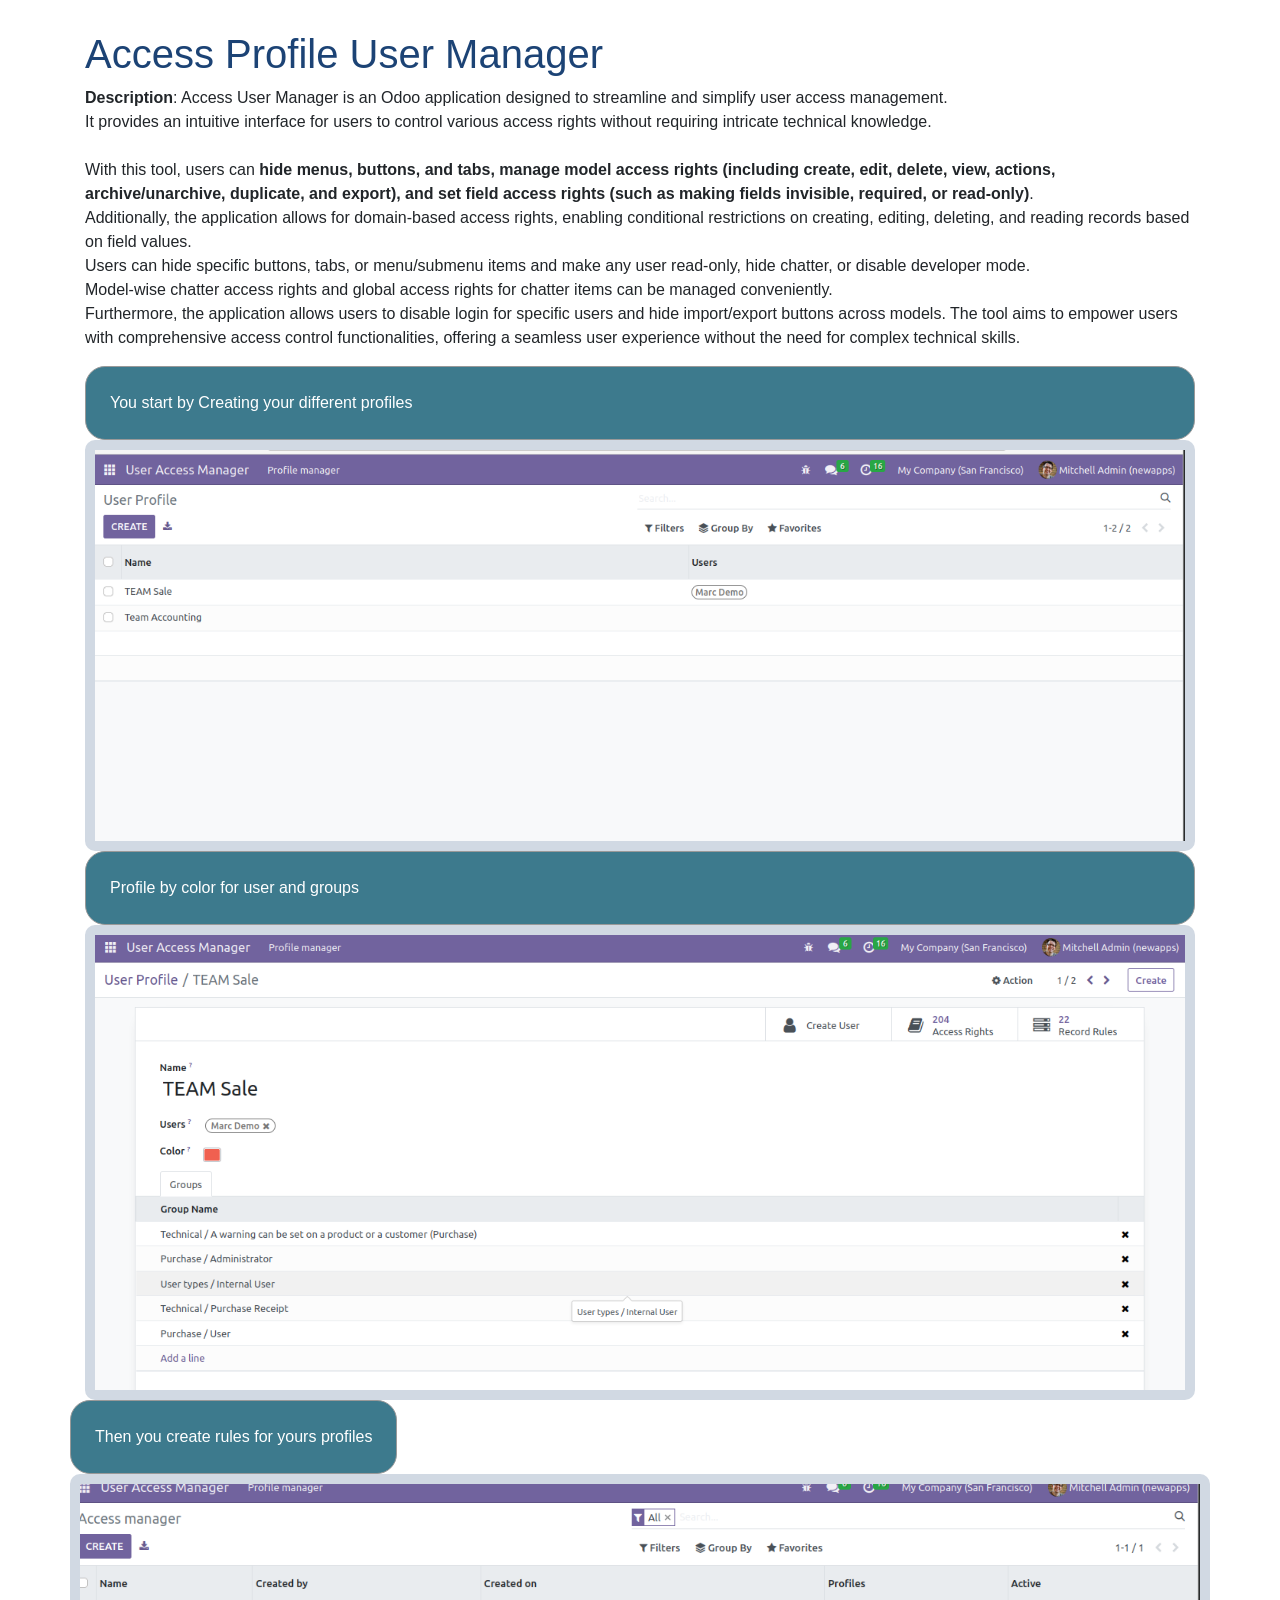
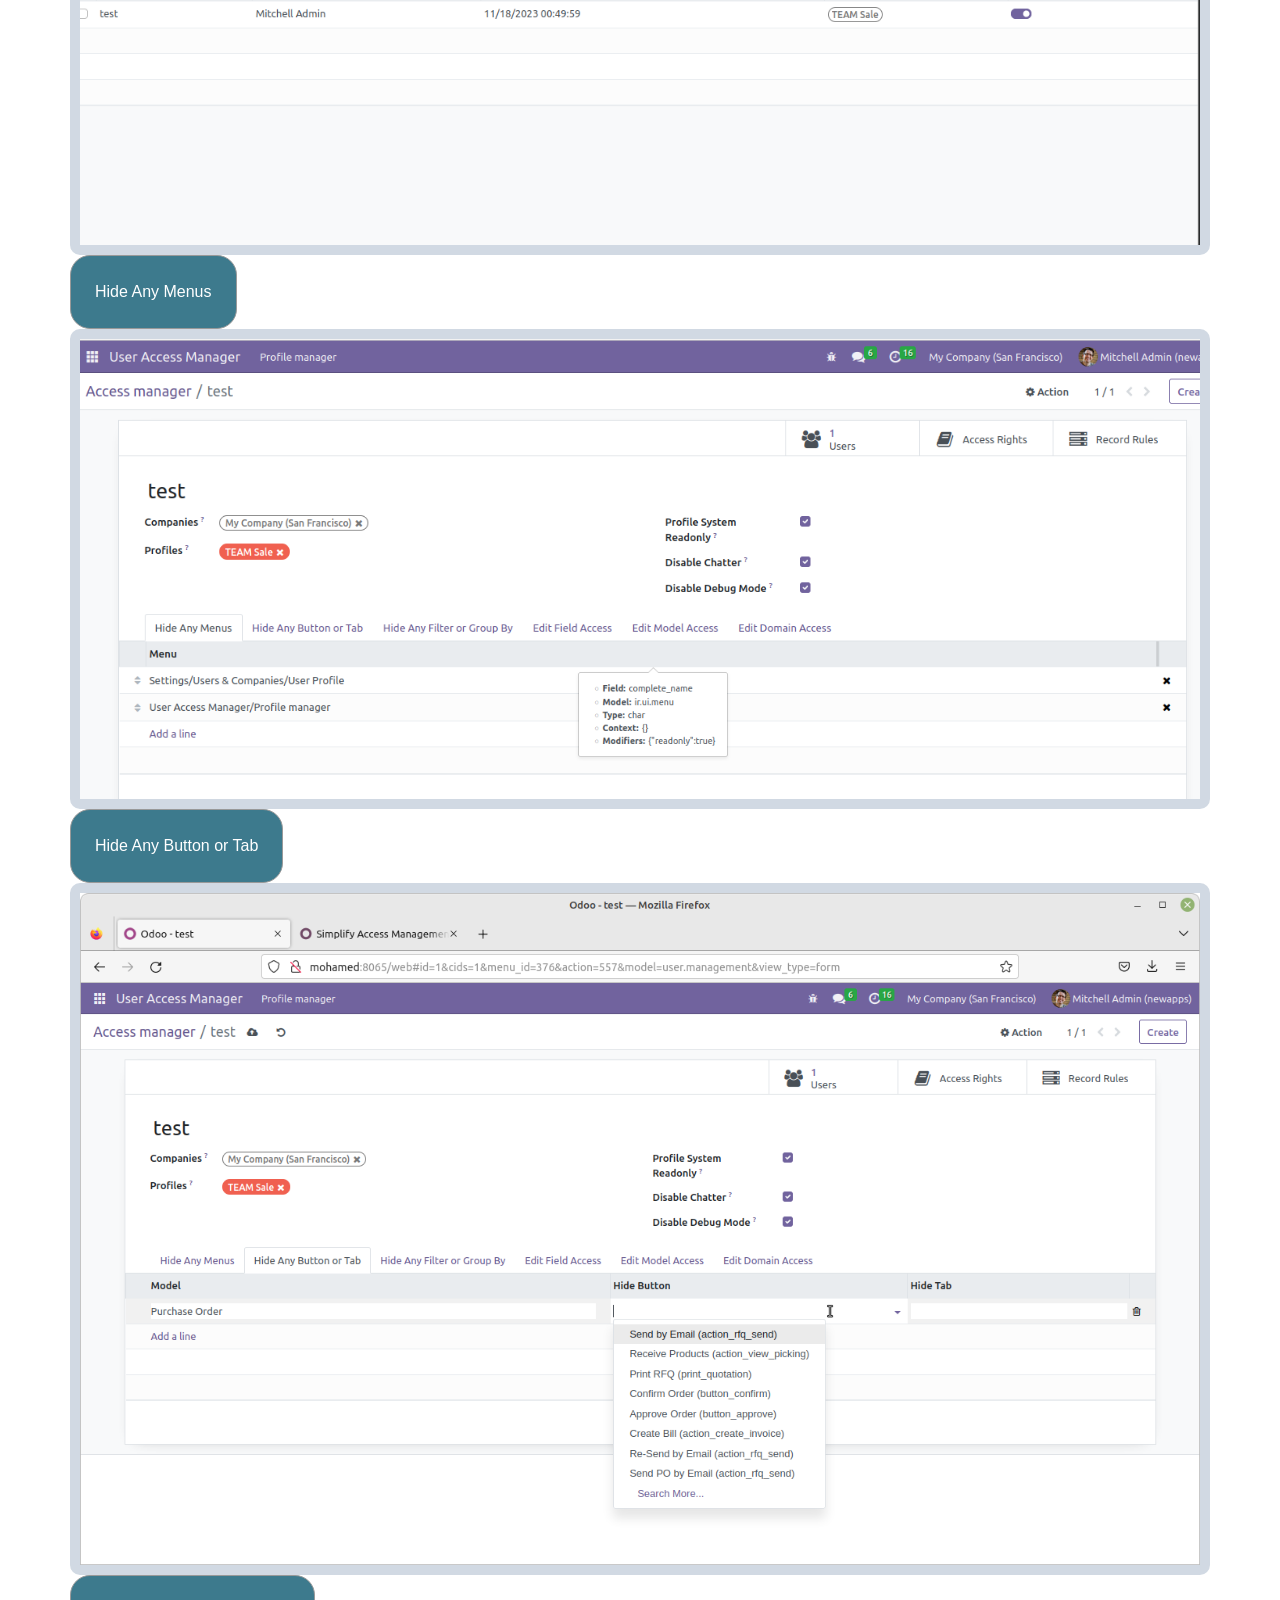
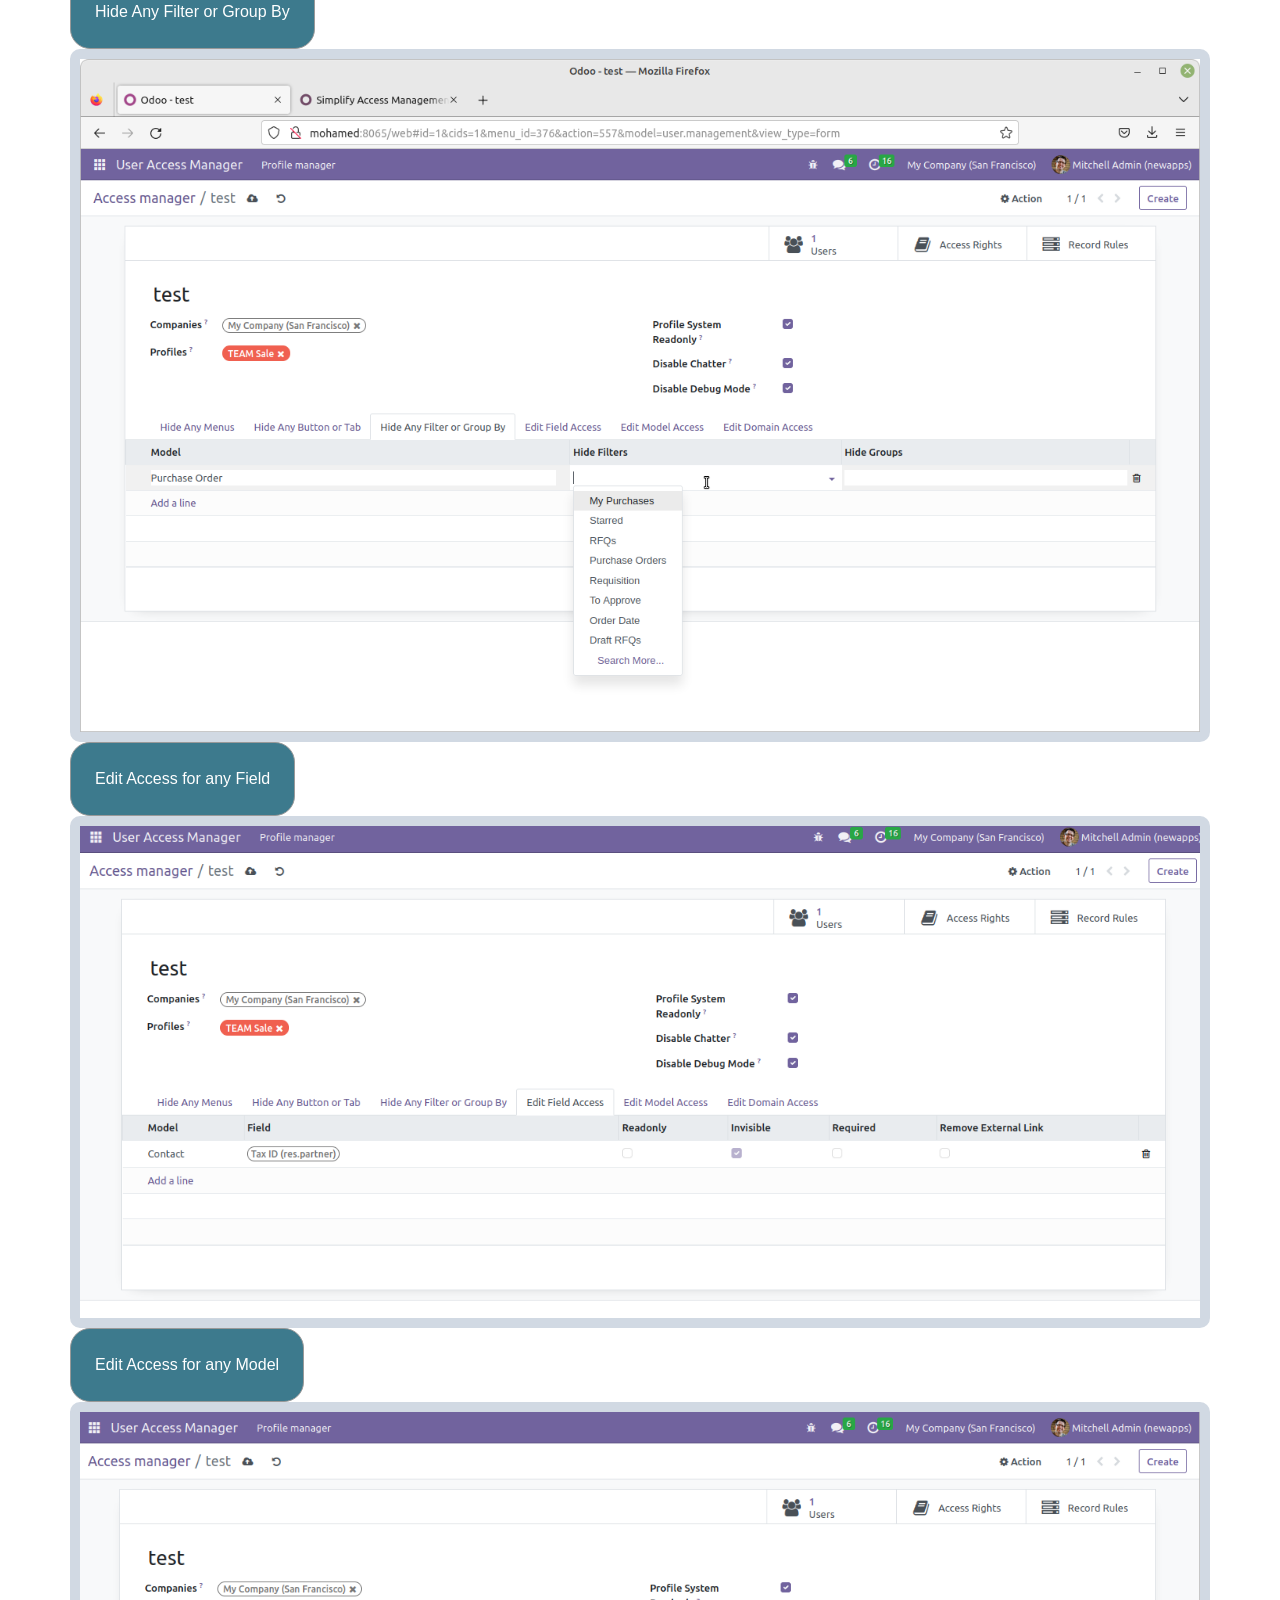
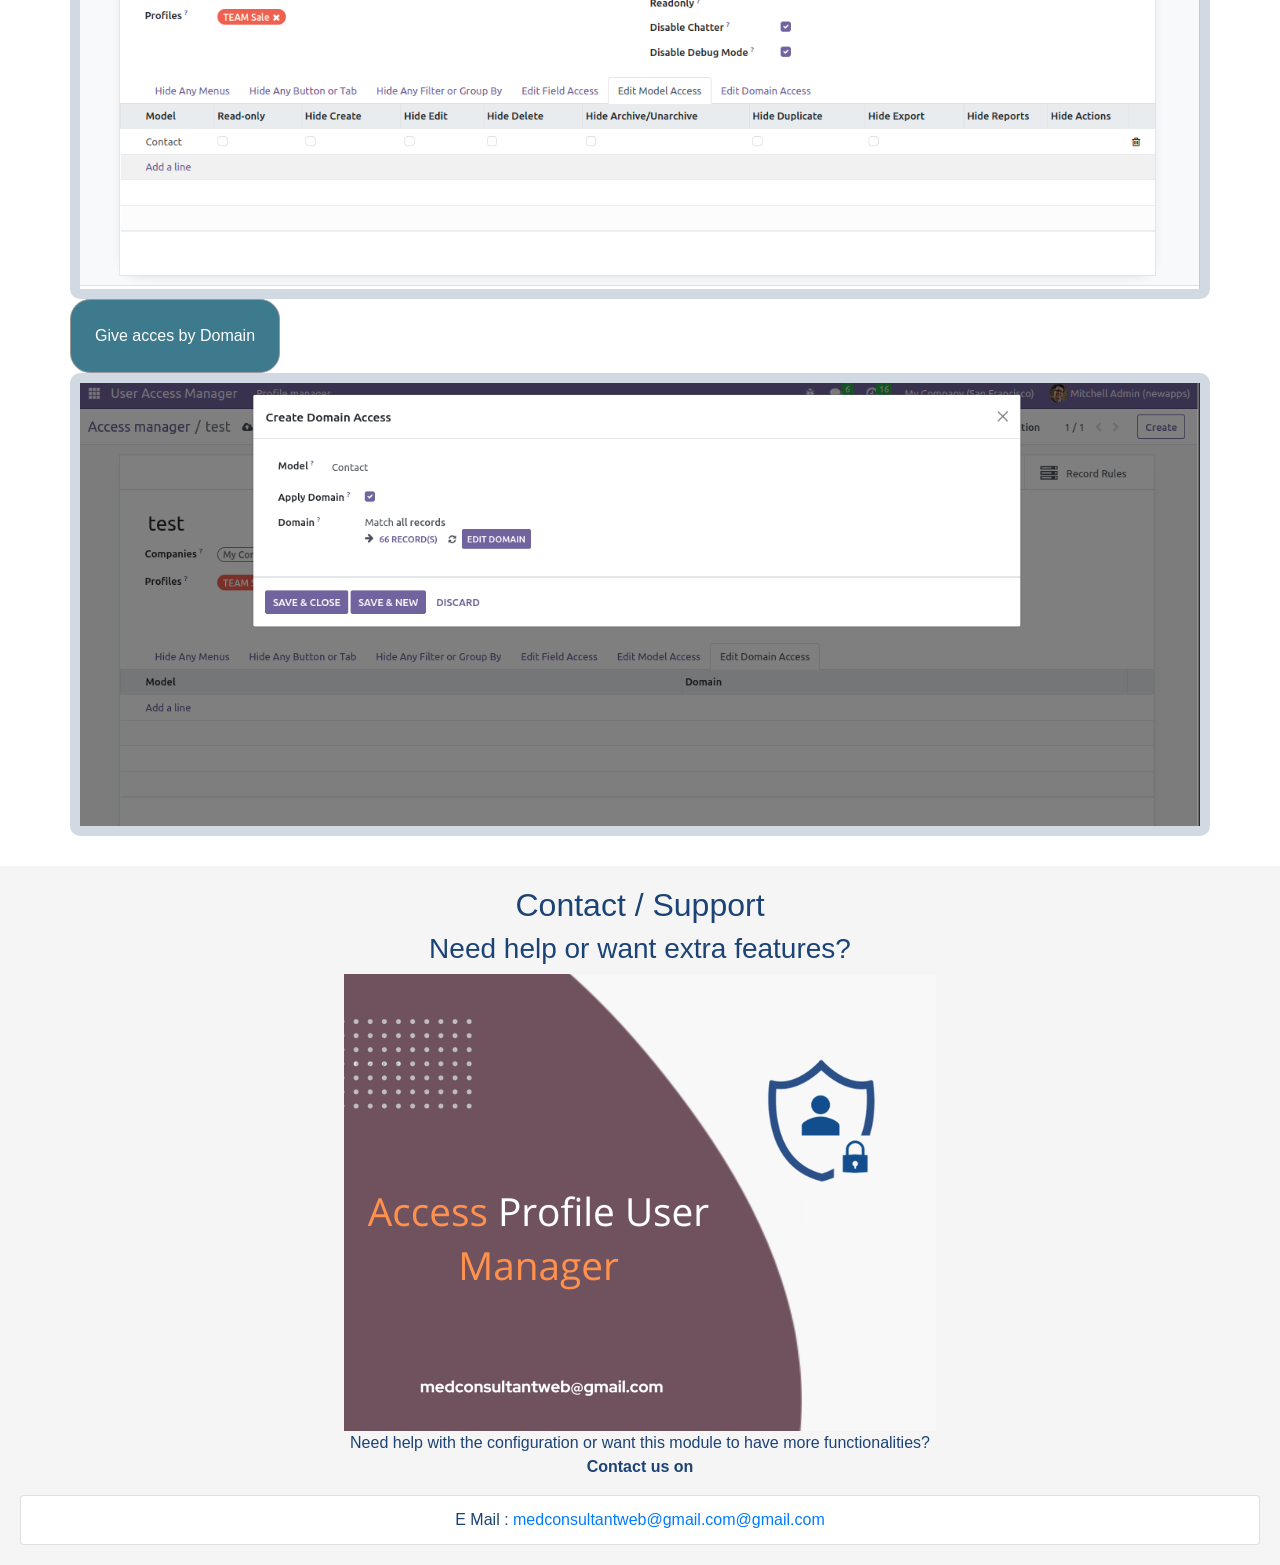
<file: access_users_manager/static/description/index.html>
<!DOCTYPE html>
<html lang="en">
<head>
    <meta charset="UTF-8">
    <meta name="viewport" content="width=device-width, initial-scale=1.0">
    <title>Access Profile User Manager</title>
    <link rel="stylesheet" href="https://stackpath.bootstrapcdn.com/bootstrap/4.5.2/css/bootstrap.min.css"
          integrity="sha384-JcKb8q3iqJ61gNV9KGb8thSsNjpSL0n8PARn9HuZOnIxN0hoP+VmmDGMN5t9UJ0Z" crossorigin="anonymous">
    <script src="https://code.jquery.com/jquery-3.6.0.min.js"></script>
    <script>
    $(document).ready(function(){
      $('.prev-btn').on('click', function() {
        $('.active').prev().addClass('active').siblings().removeClass('active');
      });

      $('.next-btn').on('click', function() {
        $('.active').next().addClass('active').siblings().removeClass('active');
      });
    });


    </script>
    <style>
      /* Custom styles */
      .oe_slogan {
        color: #1c4375;
      }

      /* Add custom class to sections */
      section.oe_section {
        margin-top: 10px;
        padding: 20px;
      }

      /* Add custom class to sections */
      section.oe_dark {
        background-color: #f5f5f5;
        color: #1c4375;
      }


    </style>
</head>
<body>

<section class="oe_section">
    <div class="container">
        <div class="row">
            <div class="col-12">
                <h1 class="oe_slogan text-left">Access Profile User Manager</h1>
            </div>
            <div class="col-12">
                <p><strong>Description</strong>:
      Access User Manager is an Odoo application designed to streamline and simplify user access management.

                    <br/>It provides an intuitive interface for users to control various access rights without requiring intricate technical knowledge. <br/><br/>With this tool, users can <b>hide menus, buttons, and tabs, manage model access rights (including create, edit, delete, view, actions, archive/unarchive, duplicate, and export), and set field access rights (such as making fields invisible, required, or read-only)</b>.
                    <br/>Additionally, the application allows for domain-based access rights, enabling conditional restrictions on creating, editing, deleting, and reading records based on field values.

                    <br/>Users can hide specific buttons, tabs, or menu/submenu items and make any user read-only, hide chatter, or disable developer mode.
                    <br/>Model-wise chatter access rights and global access rights for chatter items can be managed conveniently.

                    <br/>Furthermore, the application allows users to disable login for specific users and hide import/export buttons across models. The tool aims to empower users with comprehensive access control functionalities, offering a seamless user experience without the need for complex technical skills.

            </div>
            <div class="col-12">
                <div class="text-left mt16 mb16"
                     style="display:block; border-radius:20px; border:solid 1px #999; background-color:#3d7a8d; padding:24px; color:#fff">
                    You start by Creating your different profiles
                </div>

                <img src="ima_profile_tree.png" alt="0"
                     style="border:10px solid rgba(28,67,117, 0.2); border-radius:10px;width: 100%;">

                <div class="text-left mt16 mb16"
                     style="display:block; border-radius:20px; border:solid 1px #999; background-color:#3d7a8d; padding:24px; color:#fff">
                    Profile by color for user and groups
                </div>
                <img src="image_profile_form.png" alt="1"
                     style="border:10px solid rgba(28,67,117, 0.2); border-radius:10px;width: 100%;">
                <br/>
                    </div>

            <div class="text-left mt16 mb16"
                     style="display:block; border-radius:20px; border:solid 1px #999; background-color:#3d7a8d; padding:24px; color:#fff">
                    Then you create rules for yours profiles
                </div>

                <img src="acces_manager.png" alt="0"
                     style="border:10px solid rgba(28,67,117, 0.2); border-radius:10px;width: 100%;">

                        <div class="text-left mt16 mb16"
                     style="display:block; border-radius:20px; border:solid 1px #999; background-color:#3d7a8d; padding:24px; color:#fff">
                    Hide Any Menus
                </div>

                <img src="any_menu.png" alt="0"
                     style="border:10px solid rgba(28,67,117, 0.2); border-radius:10px;width: 100%;">
                                    <div class="text-left mt16 mb16"
                     style="display:block; border-radius:20px; border:solid 1px #999; background-color:#3d7a8d; padding:24px; color:#fff">
                    Hide Any Button or Tab
                </div>

                <img src="any_buton_tab.png" alt="0"
                     style="border:10px solid rgba(28,67,117, 0.2); border-radius:10px;width: 100%;">
                                    <div class="text-left mt16 mb16"
                     style="display:block; border-radius:20px; border:solid 1px #999; background-color:#3d7a8d; padding:24px; color:#fff">
                    Hide Any Filter or Group By
                </div>

                <img src="any_filter_group.png" alt="0"
                     style="border:10px solid rgba(28,67,117, 0.2); border-radius:10px;width: 100%;">
                                    <div class="text-left mt16 mb16"
                     style="display:block; border-radius:20px; border:solid 1px #999; background-color:#3d7a8d; padding:24px; color:#fff">
                    Edit Access for any Field
                </div>

                <img src="any_fields.png" alt="0"
                     style="border:10px solid rgba(28,67,117, 0.2); border-radius:10px;width: 100%;">
                                    <div class="text-left mt16 mb16"
                     style="display:block; border-radius:20px; border:solid 1px #999; background-color:#3d7a8d; padding:24px; color:#fff">
                    Edit Access for any Model
                </div>

                <img src="action_buton.png" alt="0"
                     style="border:10px solid rgba(28,67,117, 0.2); border-radius:10px;width: 100%;">


                                                <div class="text-left mt16 mb16"
                     style="display:block; border-radius:20px; border:solid 1px #999; background-color:#3d7a8d; padding:24px; color:#fff">
                    Give acces by Domain
                </div>

                <img src="not_allrecord.png" alt="0"
                     style="border:10px solid rgba(28,67,117, 0.2); border-radius:10px;width: 100%;">

    </div>
    </div>
    </div>
</section>

</section>

<section class="oe_section oe_dark text-center">
    <div class="oe_row oe_spaced">
        <div class="oe_span12">
            <h2 class="oe_slogan">Contact / Support</h2>
            <h3 class="oe_slogan">Need help or want extra features?</h3>
        </div>
        <div class="oe_span6">
            <div class="oe_demo oe_picture oe_screenshot">
                <a><img src="module_image.png"></a>
            </div>
        </div>
        <div class="oe_span6">
            <p class="oe_mt32">
                Need help with the configuration or want this module to have more
                functionalities? <br> <b>Contact us on</b>
            </p>
            <ul class="list-group">
                <li class="list-group-item ">E Mail : <a href="mailto:"
                                                         contact="">medconsultantweb@gmail.com@gmail.com</a></li>
            </ul>
        </div>
    </div>
</section>


<script src="https://code.jquery.com/jquery-3.5.1.slim.min.js"
        integrity="sha384-DfXdz2htPH0lsSSs5nCTpuj/zy4C+OGpamoFVy38MVBnE+IbbVYUew+OrCXaRkfj"
        crossorigin="anonymous"></script>
<script src="https://cdn.jsdelivr.net/npm/popper.js@1.16.1/dist/umd/popper.min.js"
        integrity="sha384-9/reFTGAW83EW2RDu2S0VKaIzap3H66lZH81PoYlFhbGU+6BZp6G7niu735Sk7lN"
        crossorigin="anonymous"></script>
<script src="https://stackpath.bootstrapcdn.com/bootstrap/4.5.2/js/bootstrap.min.js"
        integrity="sha384-B4gt1jrGC7Jh4AgTPSdUtOBvfO8shuf57BaghqFfPlYxofvL8/KUEfYiJOMMV+rV"
        Crossorigin="anonymous"></script>
</body>
</html>
</file>
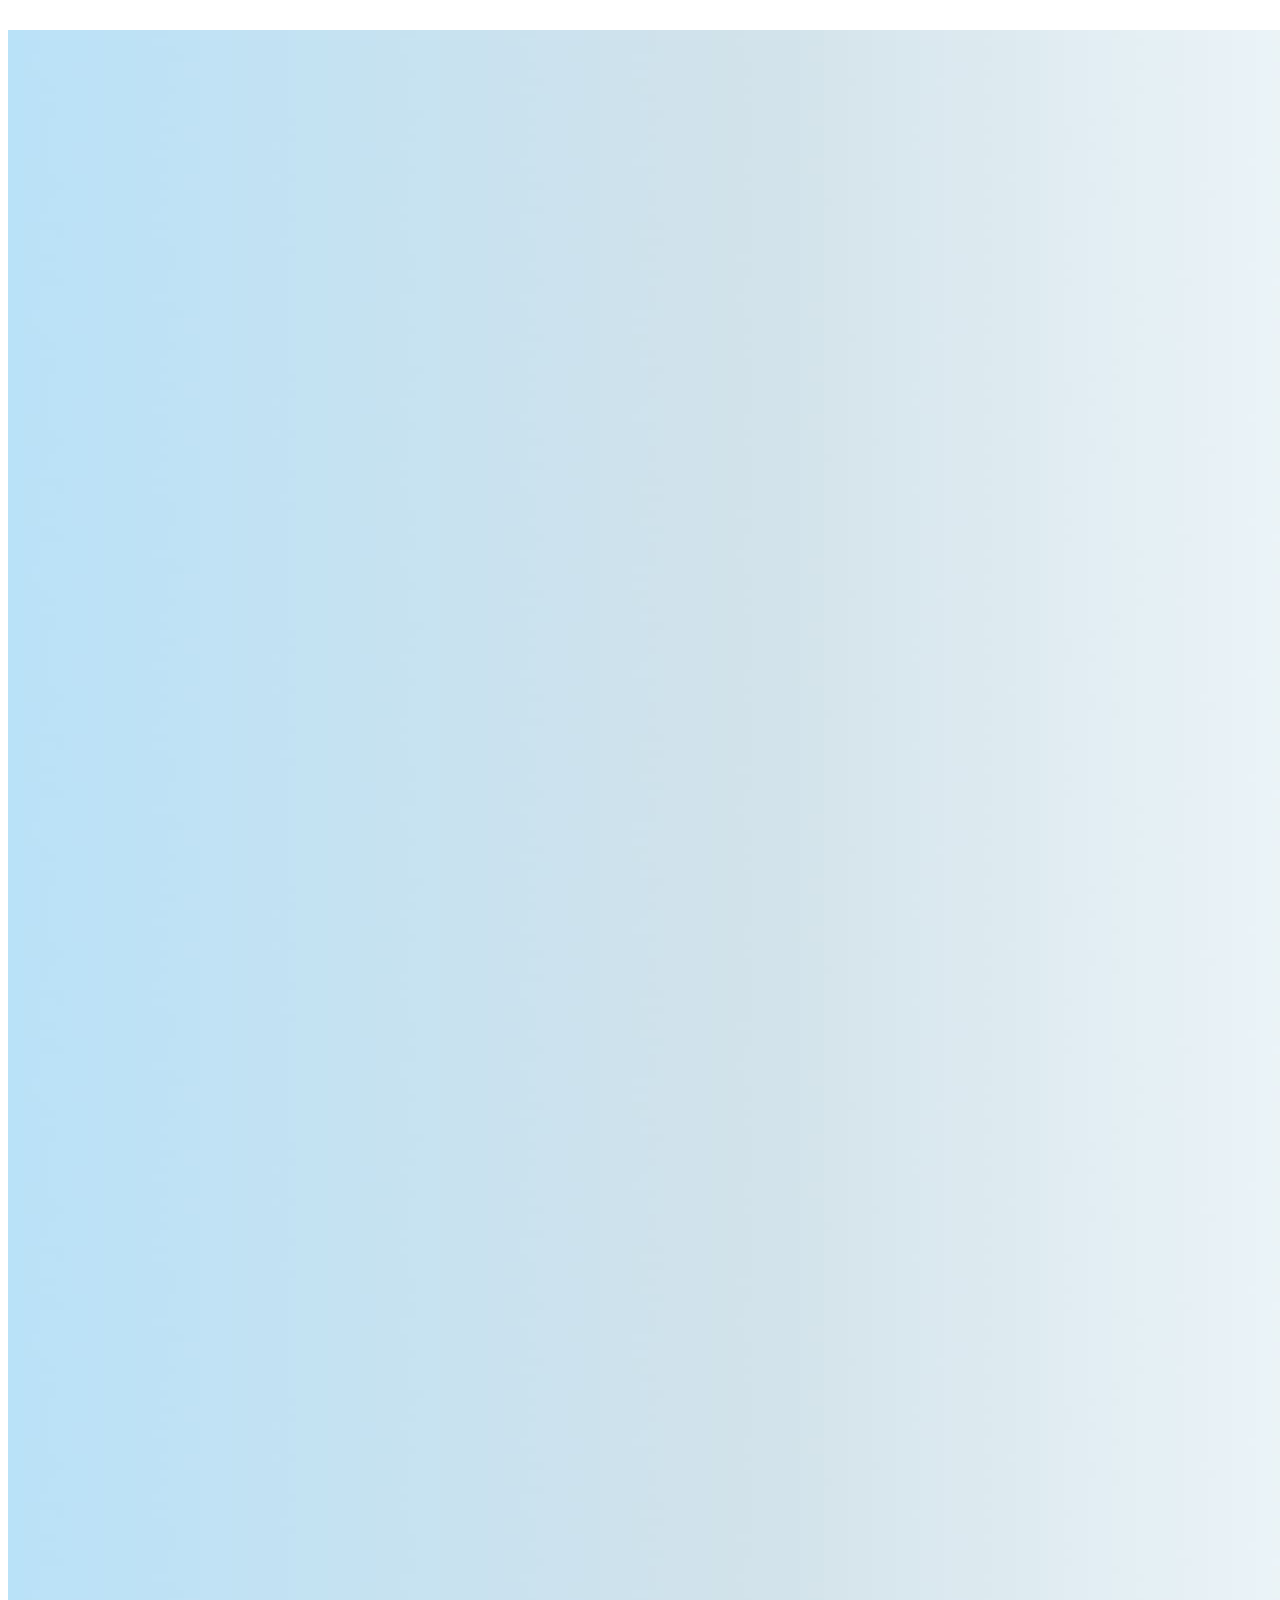
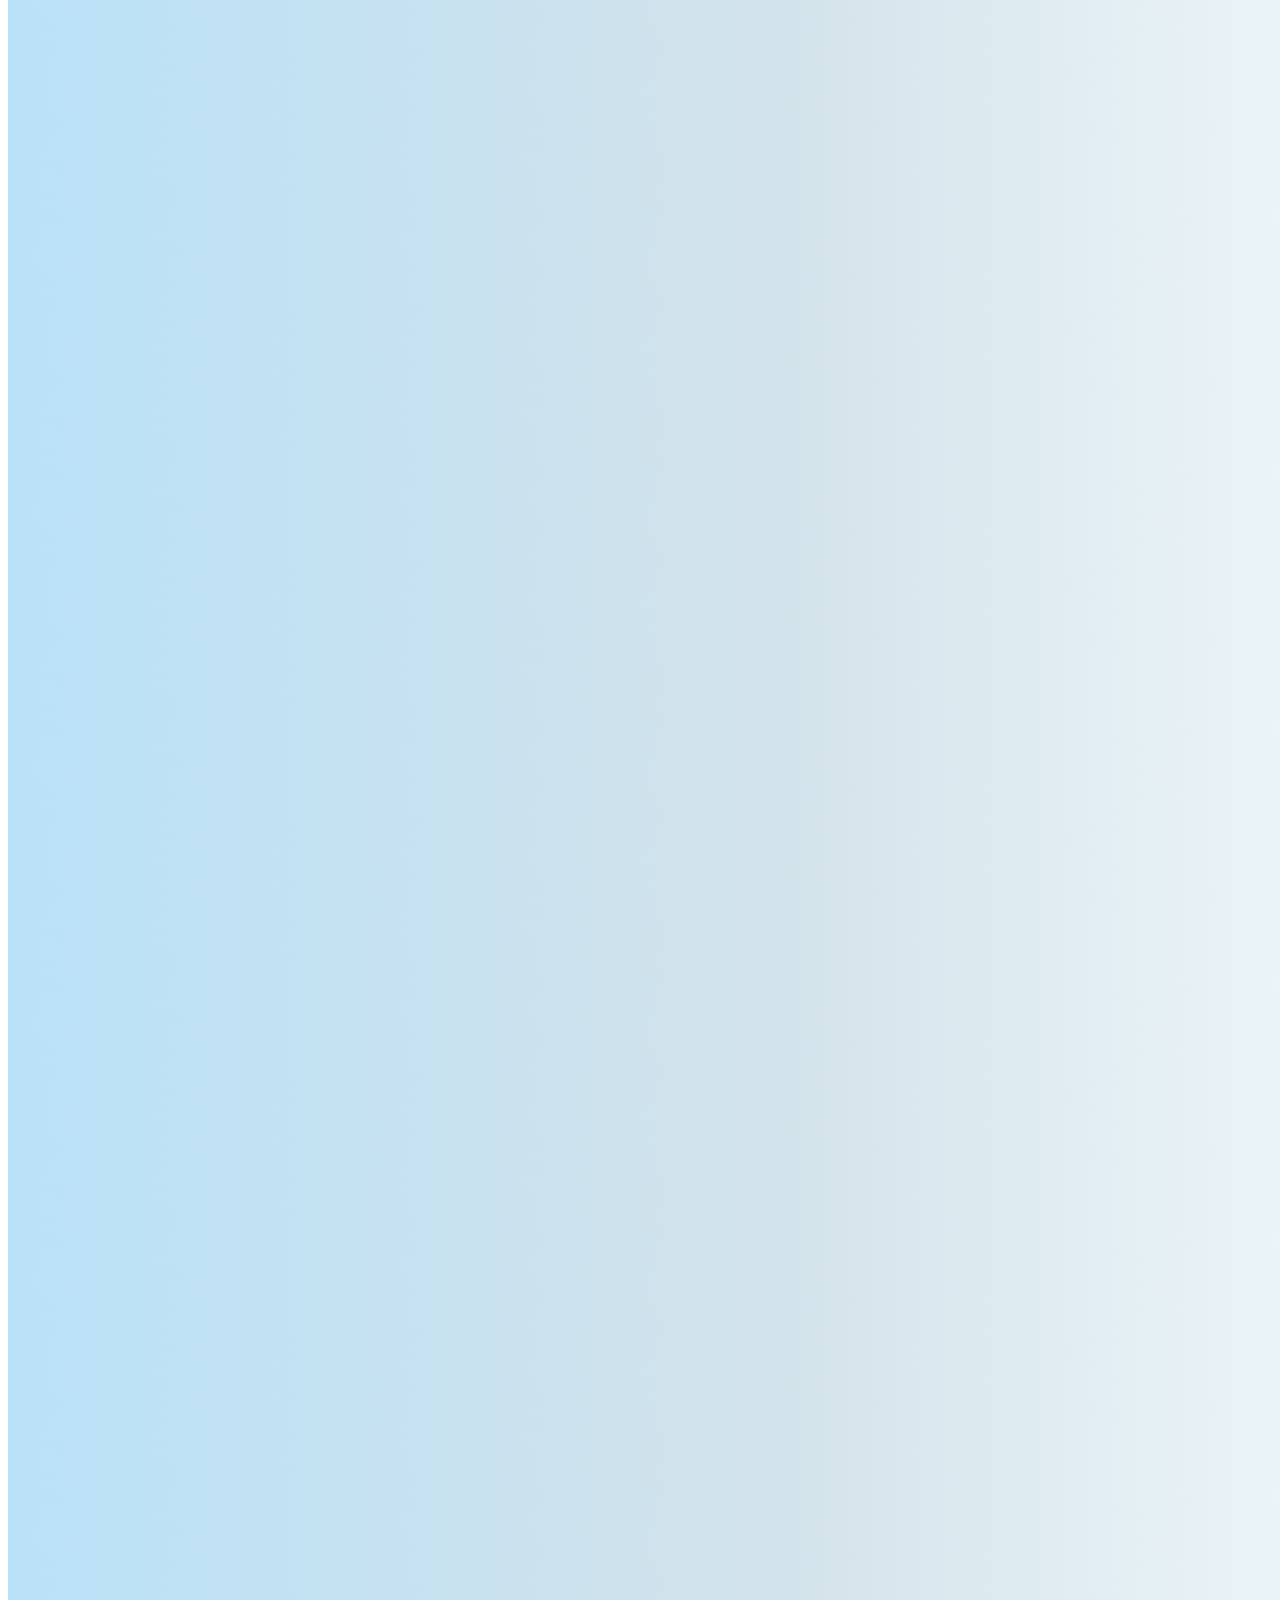
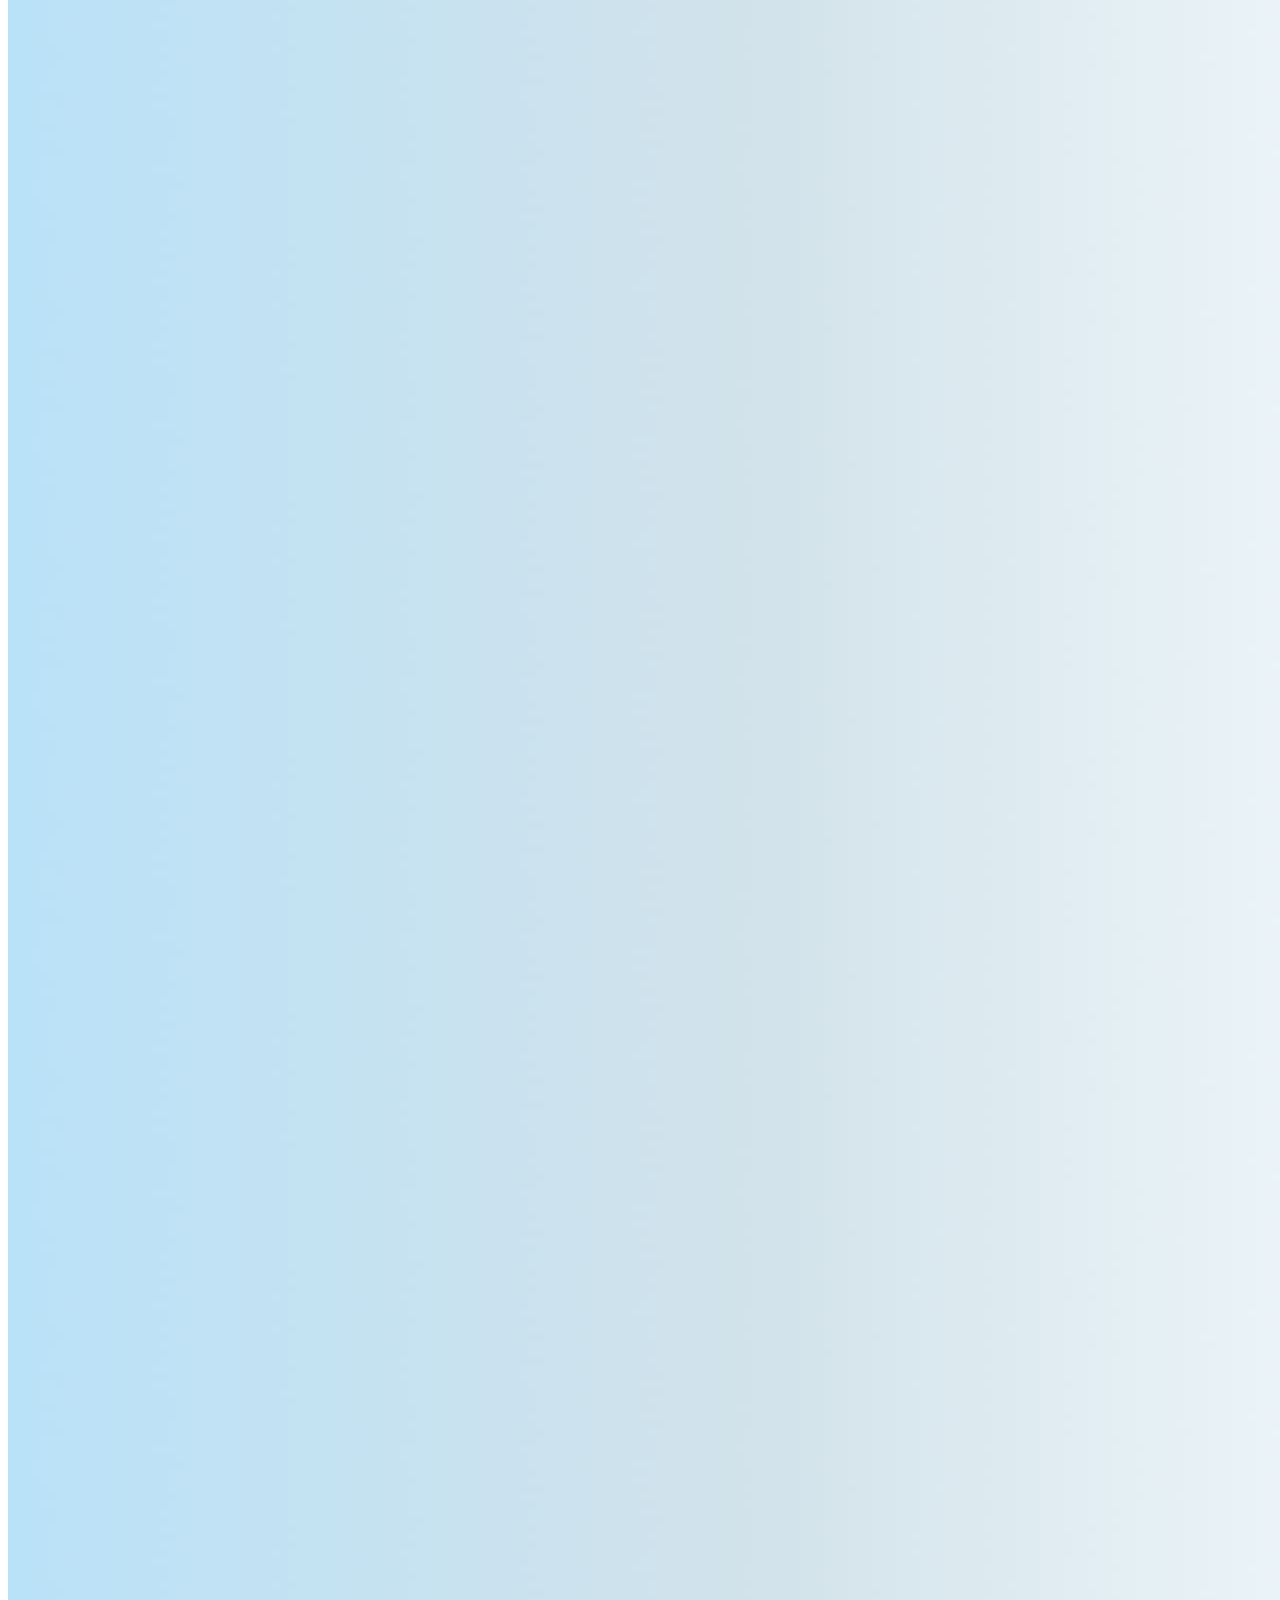
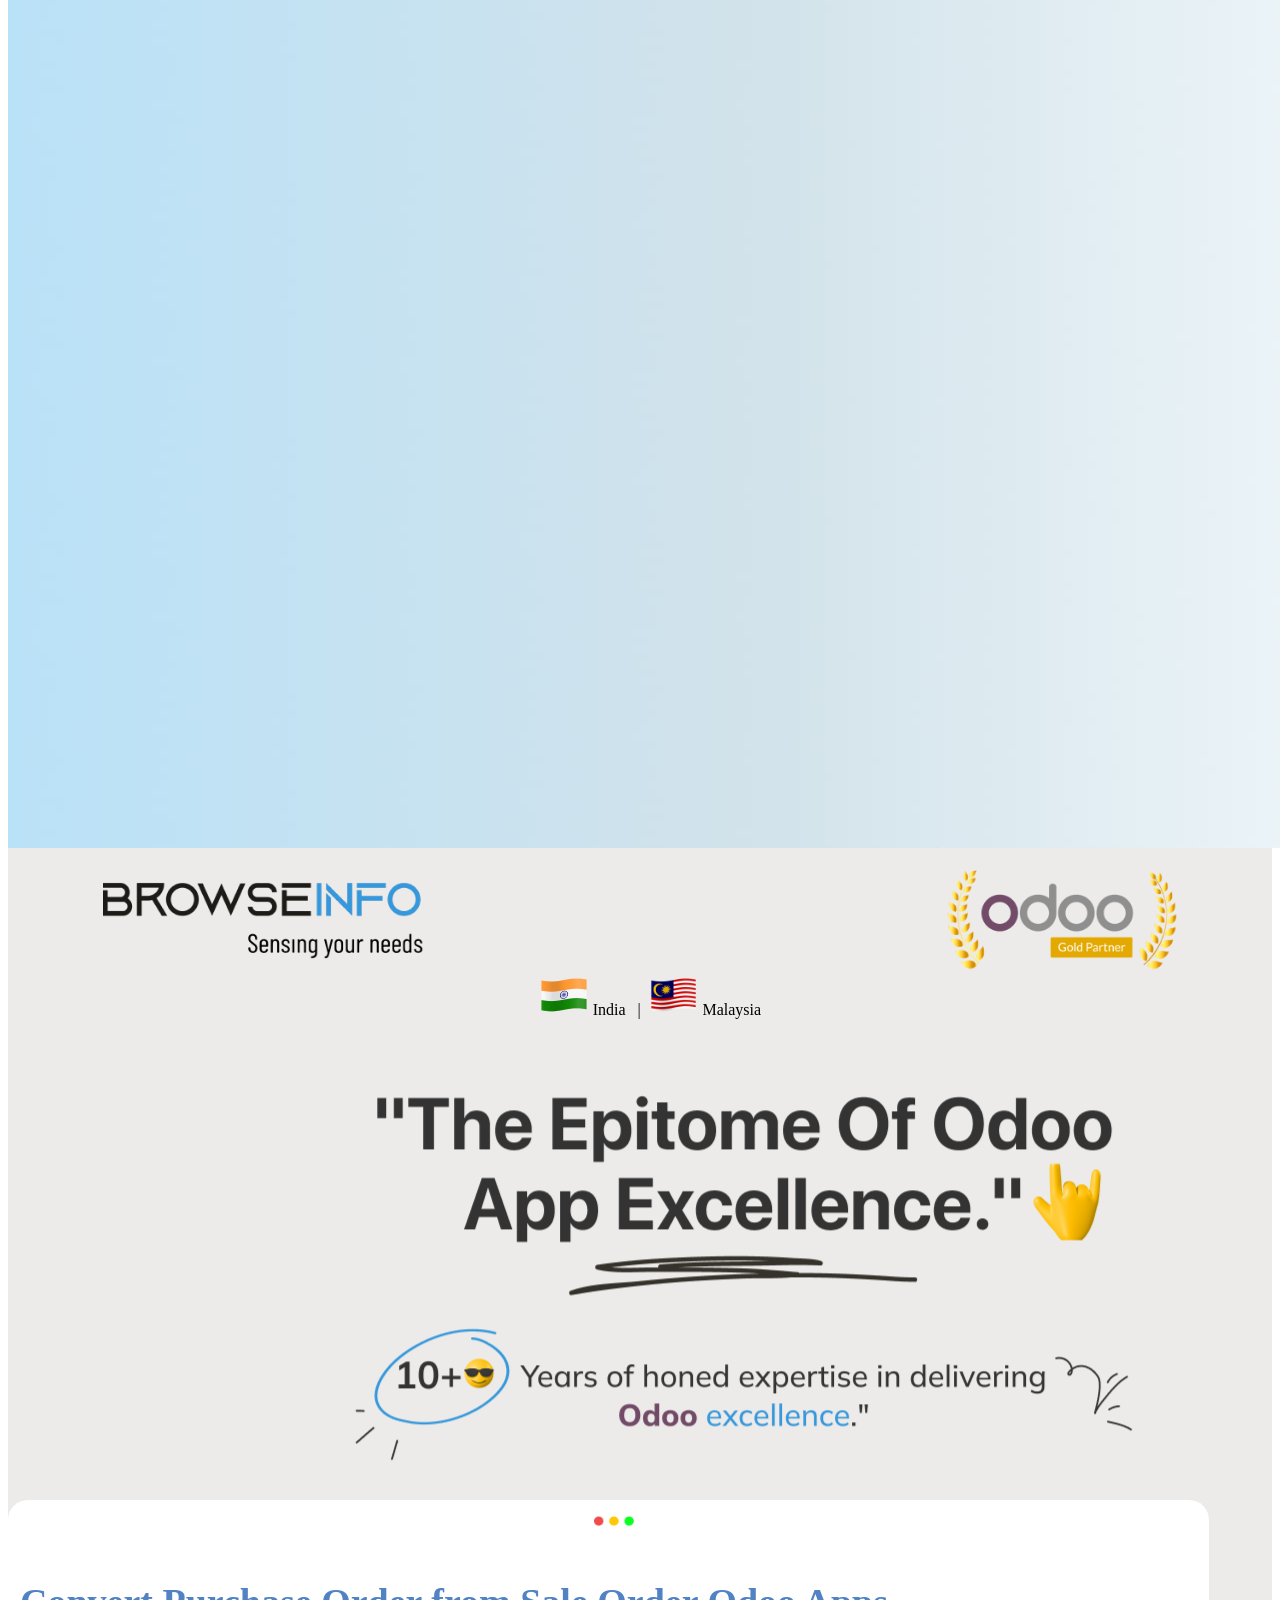
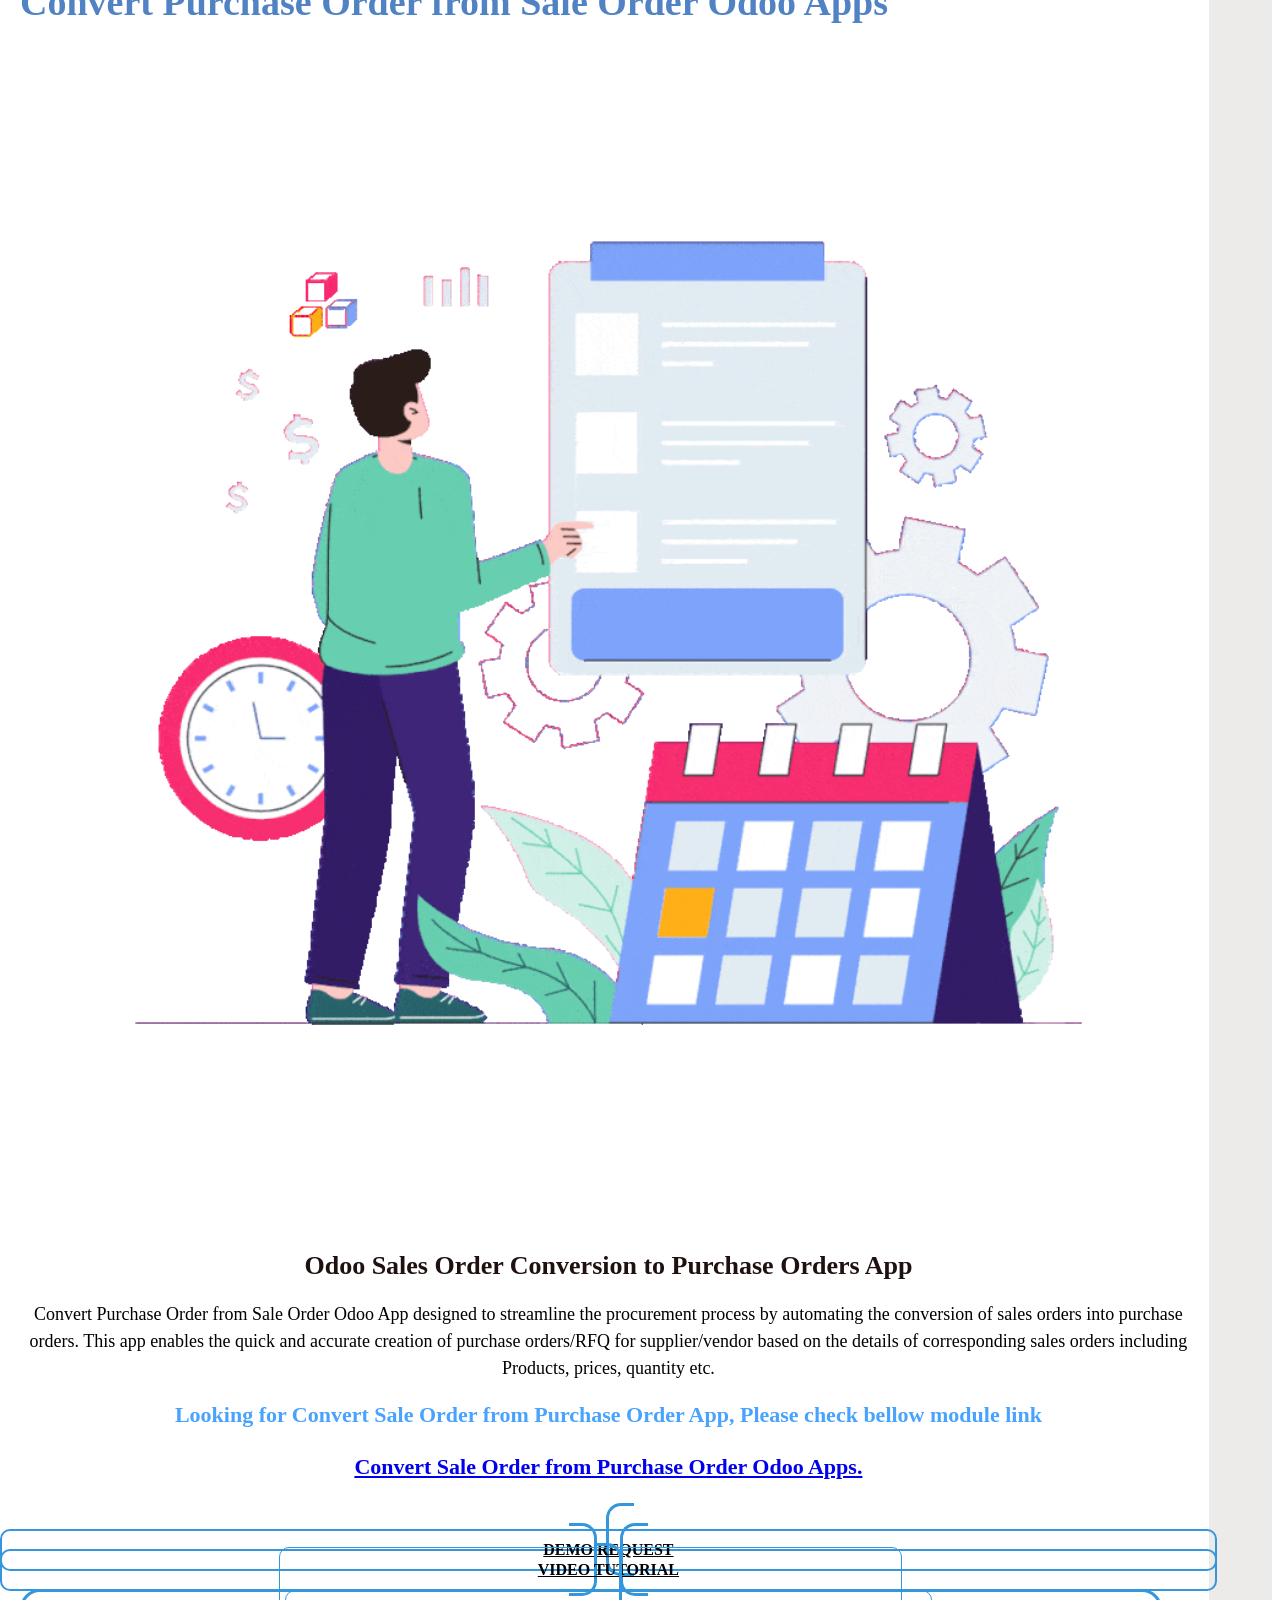
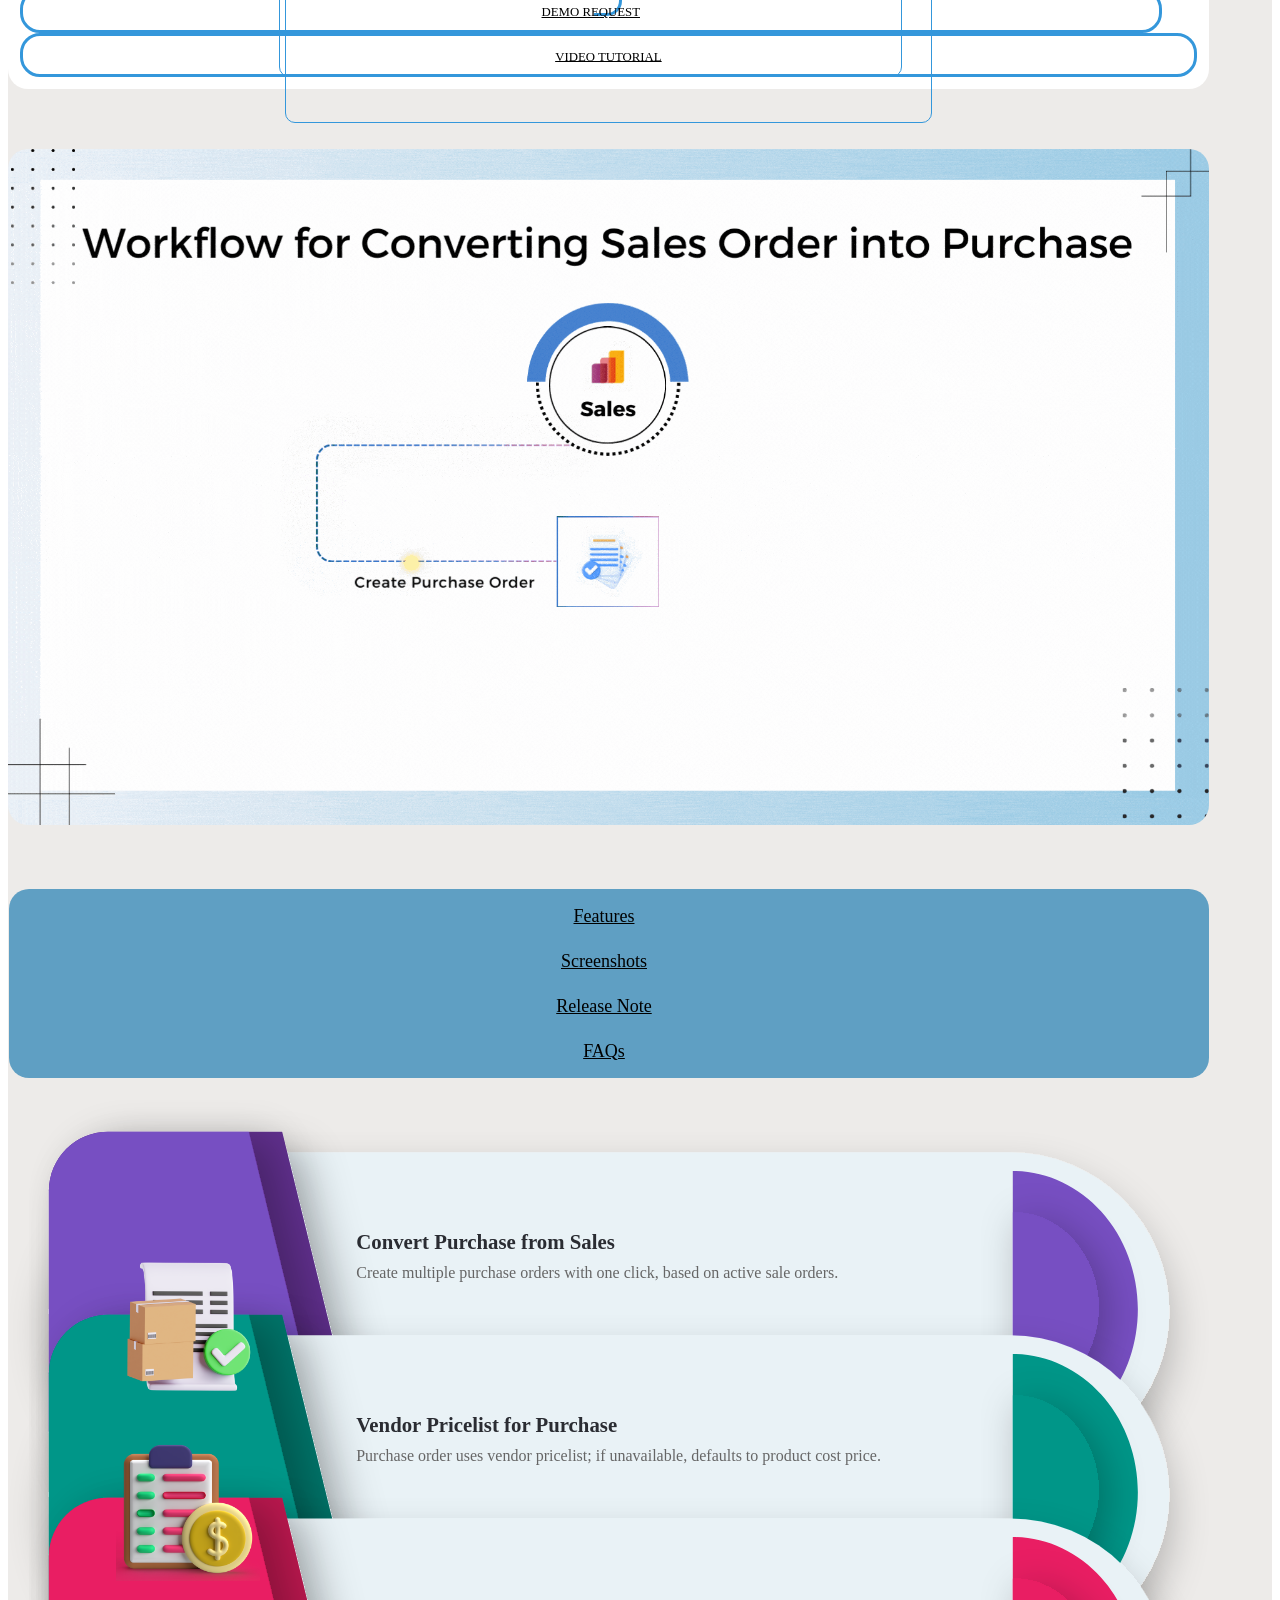
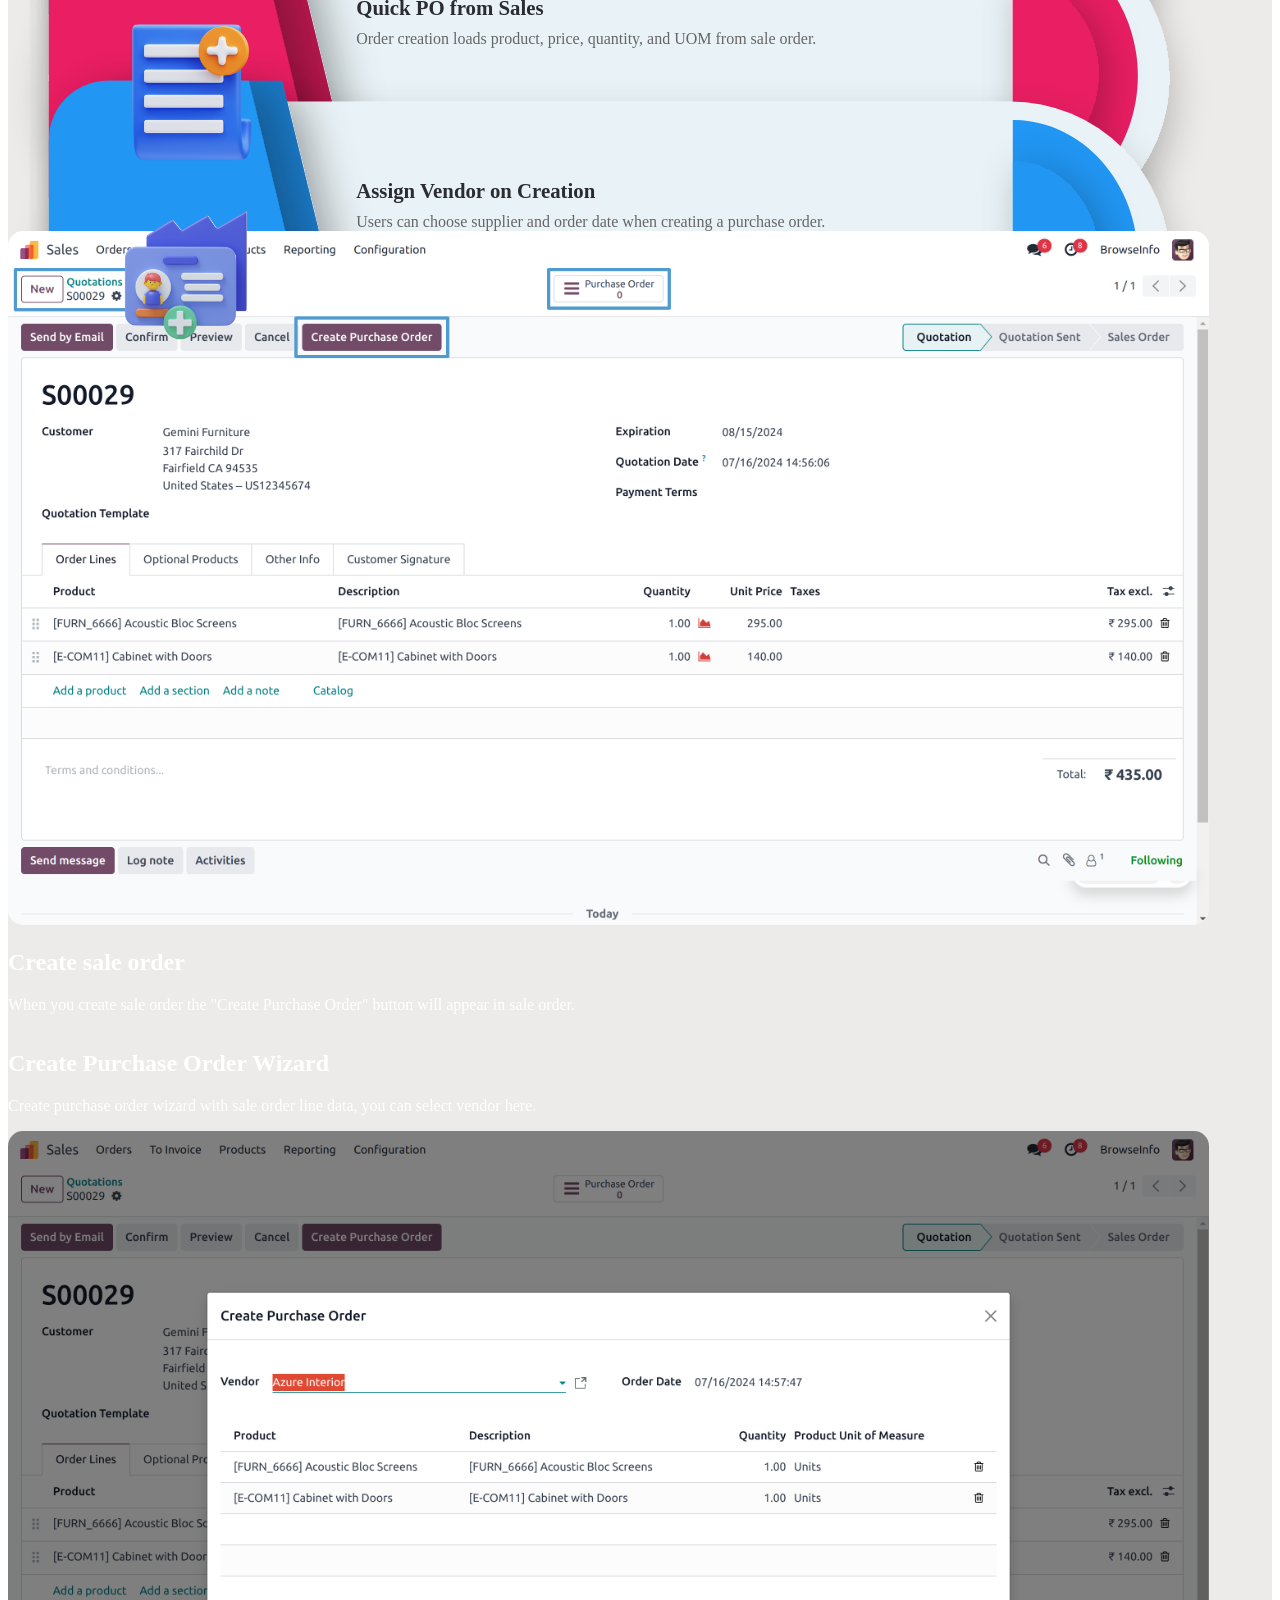
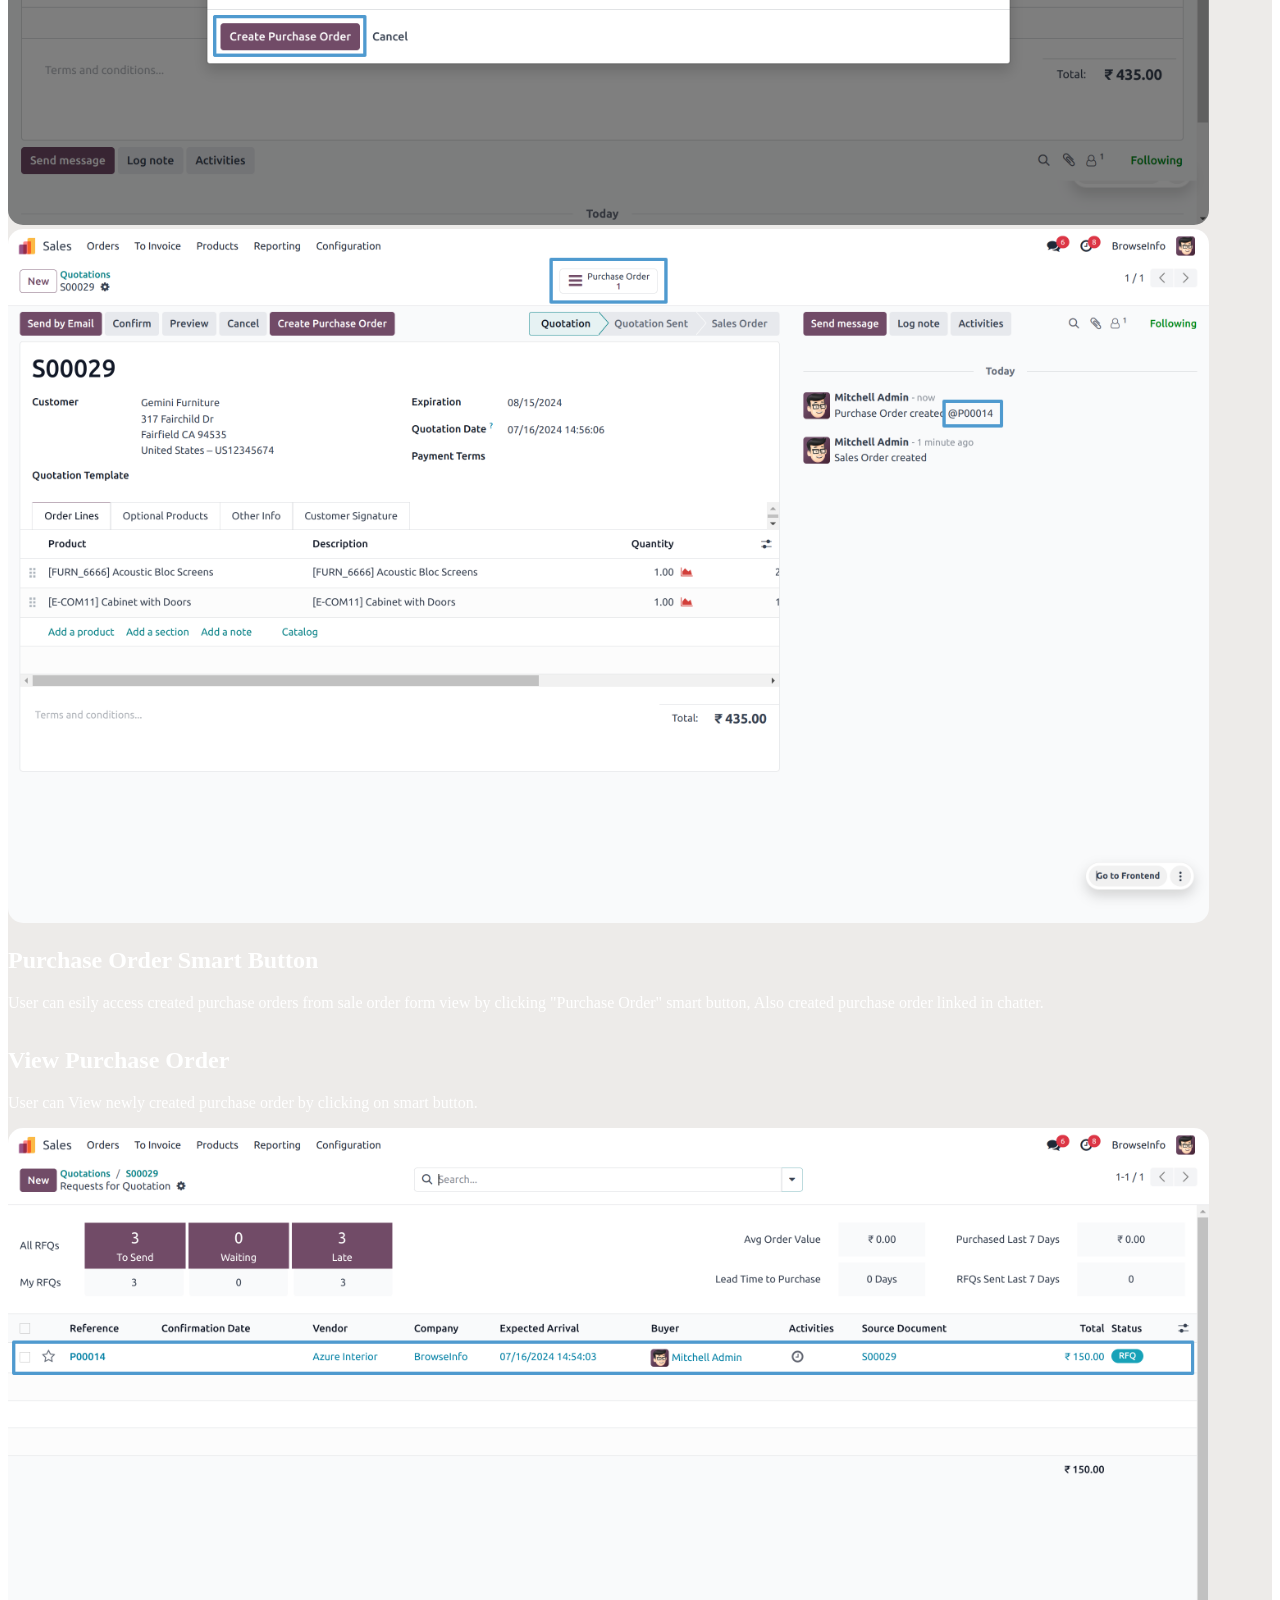
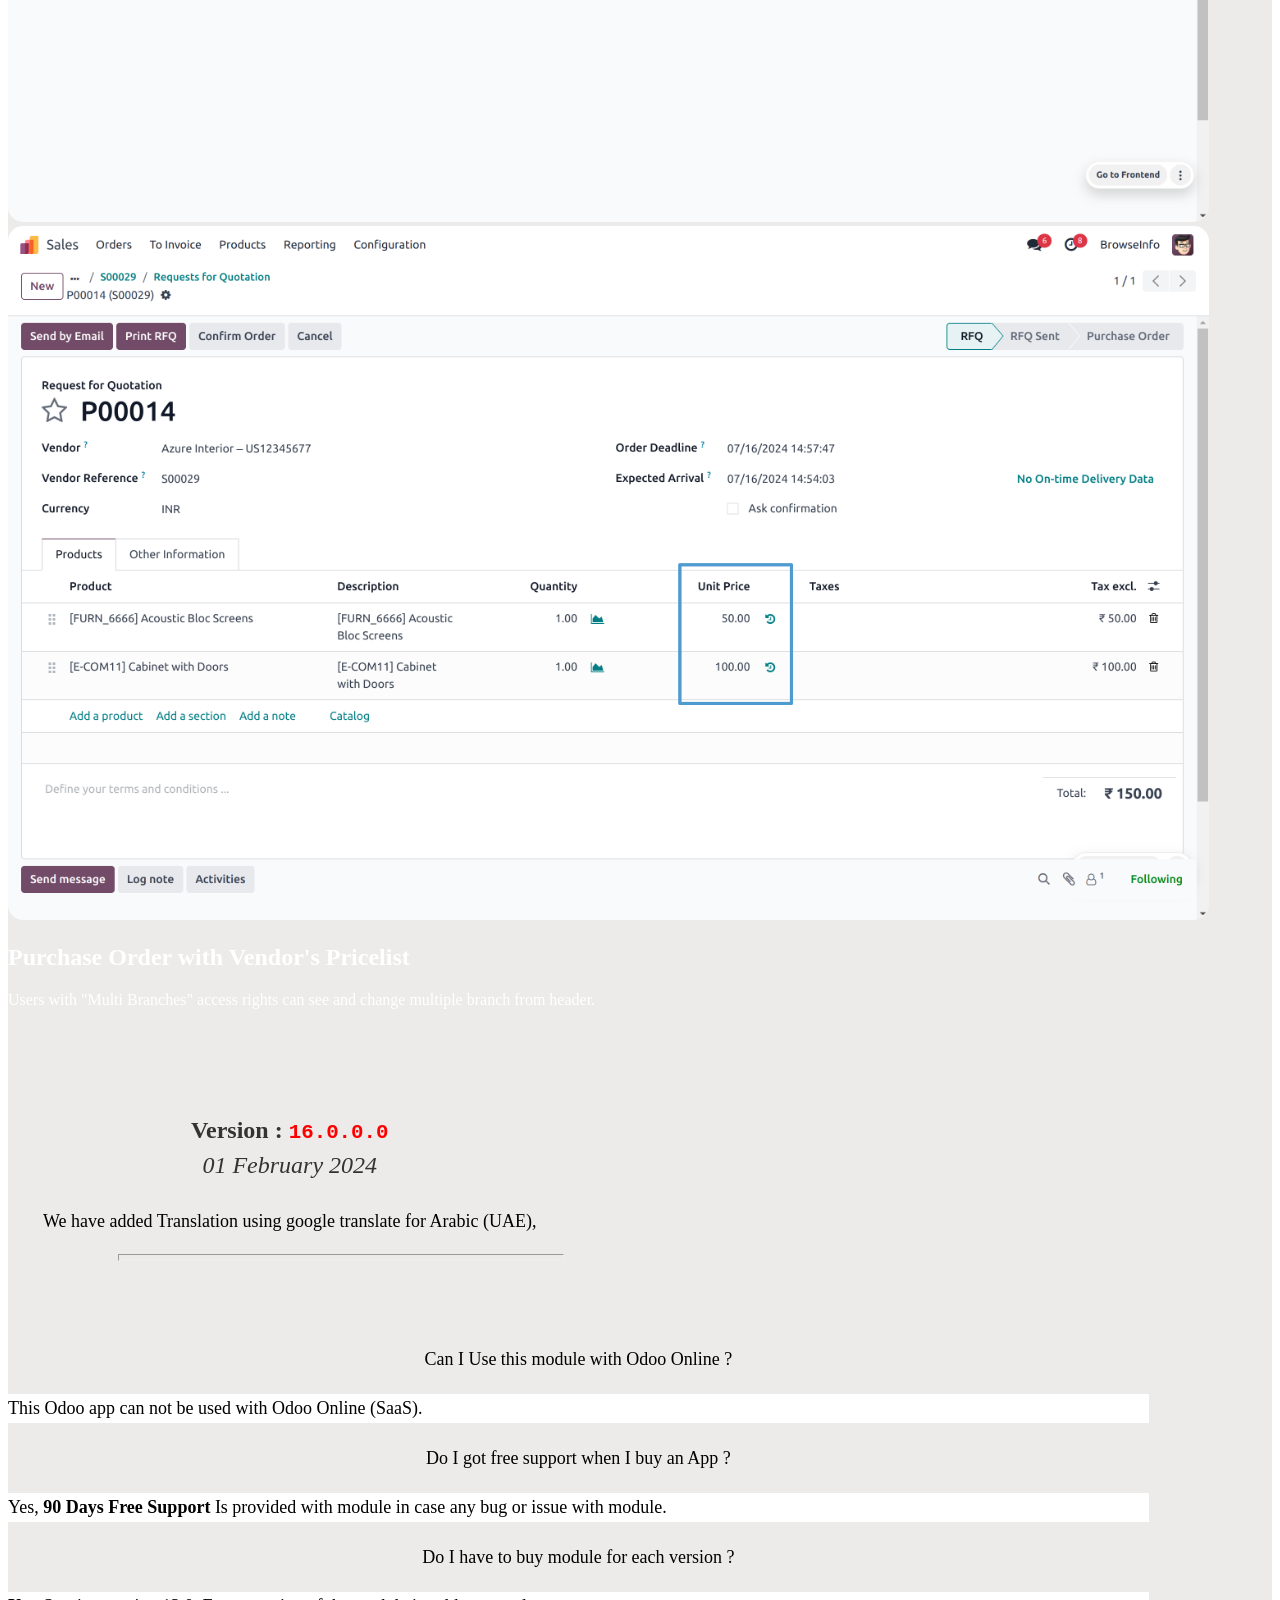
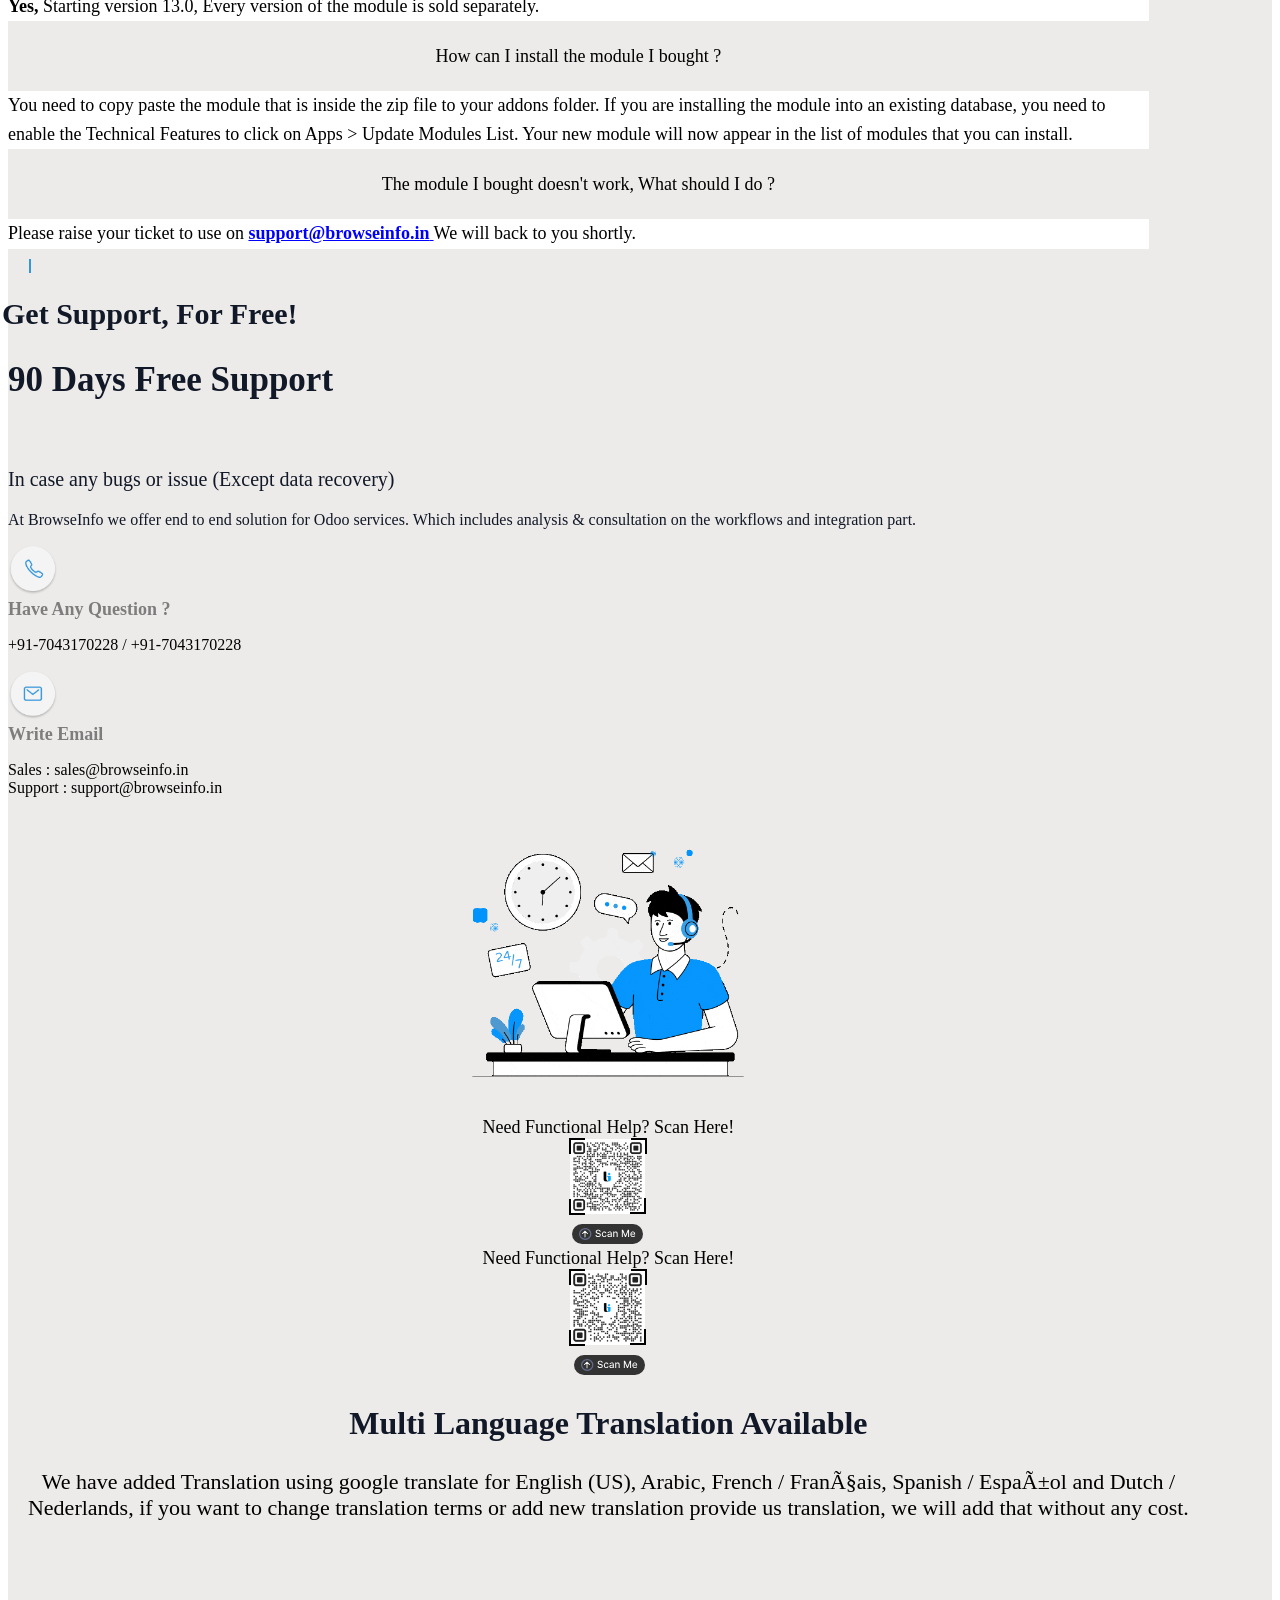
<file: bi_convert_purchase_from_sales/static/description/index.html>
<!doctype html>
<html lang="en">
    <head>
        <meta charset="utf-8">
        <meta name="viewport" content="width=device-width, initial-scale=1">
    </head>
    <body>
        <section>
            <div class="bg-white" style="margin-top:30px; border-radius:20px">
                <div class="position-relative overflow-hidden" style="border-radius:20px; background-color:#EDEBE9"><img src="assets/main_background.jpg" alt="Snow" class="h-100 position-absolute img-fluid" loading="lazy"><br><br>
                    <div>
                        <!-- Header Logo -->
                        <div style="text-align: center;"><img src="assets/bi_header_logo.png" class="position-relative" alt="Odoo Gold Partner" style="width: 85%;" />
                            <div class="row">
                                <div class="col-6 zn-0" style="margin-left: 20px;"><img src="assets/in_flag.gif" style="width: 4%;" /> India&#160;&#160;&#160;|&#160; <img src="assets/ml_flag.gif" style="width: 4%;" /> Malaysia </div>
                            </div>
                        </div>
                    </div>
                    <div><img src="assets/Header_Banner.png" class="img-fluid position-relative" alt="BrowseInfo" style="margin:30px auto;display: block;" /></div>
                    <div class="row position-relative pt-lg-3 px-lg-5 pb-lg-3 p-md-4 p-3 mx-auto d-flex align-items-center" style="color:#333333; font-weight:500; font-size:16px; width:95%">
                        <div class="container" style="max-width:1320px">
                            <div class="row" style="display:flex;">

                                <section style="background-color: transparent !important;">
                                    <div class="container position-relative" style="text-align: center;color: white;">

                                        <section class="bg-transparent">
                                            <div class="container mt-3">
                                                <div class="row shadow" style="opacity: 5; border-radius: 35px;">
                                                    <div class="align-items-center" style="border-radius: 20px; padding: 1%;background-color:#fff ;"><img src="assets/web_icon.png" alt="BrowseInfo" class="float-start mt-3" style="text-align: left; width: 40px; margin-left: 1%;">

                                                        <!-- App Description -->
                                                        <div class="mt-5 text-center ">
                                                            <div class="row col-12 mt-3 px-5">
                                                                <div class="col-10">
                                                                    <h1 style="font-size: 38px; color: #5082c4; margin-bottom: 20px; font-weight: bold;text-align:left;">

                                                                        Convert Purchase Order from Sale Order Odoo Apps

                                                                    </h1>
                                                                </div>
                                                                <div class="col-2">
                                                                    <img src="assets/app_header.gif" alt="BrowseInfo" style="text-align: center; width: 100%;">
                                                                </div>
                                                                <h3 class="oe_slogan bi_title" style="color: #201111; font-size: 26px; margin-bottom: 20px;"><b>

                                                                    Odoo Sales Order Conversion to Purchase Orders App

                                                                </b></h3>
                                                                <p style="font-family:Inter; font-style:normal; font-weight:normal; font-size:18px; line-height: 1.5;color:#000000; margin-bottom: 20px;">

                                                                    Convert Purchase Order from Sale Order Odoo App designed to streamline the procurement process by automating the conversion of sales orders into purchase orders. This app enables the quick and accurate creation of purchase orders/RFQ for supplier/vendor based on the details of corresponding sales orders including Products, prices, quantity etc. 

                                                                </p>
                                                                <h3 style="font-weight: bold; font-size:15px"><span class="fa fa-info-circle text-primary" style="font-size:22px;"></span><span class="oe_slogan" style="color:#49a3fe; font-size:22px; font-style:normal; font-weight:bolder">
                                                                    Looking for Convert Sale Order from Purchase Order App, Please check bellow module link
                                                                    <br /><br /><strong><a href="https://apps.odoo.com/apps/modules/16.0/bi_convert_sales_from_purchase/" target="_blank">Convert Sale Order from Purchase Order Odoo Apps.</a></strong></span></h3><br /><br />

                                                                <!-- Demo & Video Button -->
                                                                <div class="d-none d-lg-flex justify-content-center mb-5 mt-5 align-items-center"><a class="button shadow" target="_blank" href="mailto:sales@browseinfo.in?Subject=Demo Request for Convert Purchase Order from Sale Order Odoo Apps" style="border-radius: 15px; padding: 25px; font-weight: bold; color: #000; border: 3px solid #3497DB; margin-left: 2%; width: 25%;">
                                                                        <div style="border: 2px solid #3497DB; border-radius: 10px; margin: -20px; padding: 10px; font-size: 16px;">

                                                                            DEMO REQUEST

                                                                        </div>
                                                                    </a><a class="button shadow" target="_blank" href="https://youtu.be/wS4f9hEABxY?si=nARvgRE-rWxxaDwi" style="border-radius: 15px; padding: 25px; font-weight: bold; color: #000; border: 3px solid #3497DB; margin-left: 2%; width: 25%;">
                                                                        <div style="border: 2px solid #3497DB; border-radius: 10px; margin: -20px; padding: 10px;">

                                                                            VIDEO TUTORIAL

                                                                        </div>
                                                                    </a>
                                                                </div>

                                                                <div class="d-lg-none d-sm-inline container">
                                                                    <div class="row justify-content-center">
                                                                        <div class="col-lg-3 mb-3" style="padding: 10px 0px; border: 3px solid #3497DB; border-radius: 20px; margin-right: 3%;">
                                                                            <a type="button" class="btn" href="mailto:sales@browseinfo.in?Subject=Demo Request for Convert Purchase Order from Sale Order Odoo Apps" style="padding: 5% 23%; border: 1.5px solid #3497DB; border-radius: 10px; margin: 0% 7%; font-size: 0.8rem; color: #000 !important;">
                                                                                DEMO REQUEST
                                                                            </a>
                                                                        </div>
                                                                        <div class="col-lg-3 mb-3" style="padding: 10px 0px; border: 3px solid #3497DB; border-radius: 20px;">
                                                                            <a type="button" class="btn" href="https://youtu.be/wS4f9hEABxY?si=nARvgRE-rWxxaDwi" style="padding: 5% 23%; border: 1.5px solid #3497DB; border-radius: 10px; margin: 0% 5%; font-size: 0.8rem; color: #000 !important;">
                                                                                VIDEO TUTORIAL
                                                                            </a>
                                                                        </div>
                                                                    </div>
                                                                </div>
                                                            </div>
                                                        </div>
                                                    </div>
                                                </div>
                                            </div>
                                        </section>

                                        <!-- Workflow -->
                                        <section class="container bg-transparent"><img src="assets/workflow.gif" style="width: 100%; margin-top: 5%; margin-bottom: 5%; border-radius: 20px;"></section>

                                        <!-- Menu Bar -->
                                        <section class="container mt-5 bg-transparent" style="text-align: center;">
                                            <div class="tabs-container" style="width: 100%; border-radius: 50px; padding: 0.6px; margin-bottom: 20px;">
                                                <ul role="tablist" class="nav nav-tabs justify-content-sm-around" data-tabs="tabs" style="border:none; background-color: #3f8ebacf; padding: 5px; border-radius: 20px; margin:0 auto">
                                                    <li class="nav-item" style="border-radius:10px; background-color:transparent; margin-right:10px; padding: 1%; border-bottom:0"><a href="#feature_tab" data-bs-toggle="tab" aria-expanded="true" class="show active" style="width: 150px; font-size:18px; border-radius:15px; color:#000; border:1px solid transparent">Features</a></li>
                                                    <li class="nav-item" style="border-radius:10px;  background-color:transparent; margin-right:10px; padding: 1%; border-bottom:0"><a href="#screenshots_tab" data-bs-toggle="tab" aria-expanded="true" class="show" style="width: 150px; font-size:18px; border-radius:15px; color:#000; border:1px solid transparent">Screenshots</a></li>
                                                    <li class="nav-item" style="border-radius:10px; background-color:transparent; margin-right:10px; padding: 1%; border-bottom:0"><a href="#release_note_tab" data-bs-toggle="tab" aria-expanded="true" class="show" style="width: 150px; font-size:18px; border-radius:15px; color:#000; border:1px solid transparent">Release Note</a></li>
                                                    <li class="nav-item" style="border-radius:10px;  background-color:transparent; margin-right:10px; padding: 1%; border-bottom:0"><a href="#faq_tab" data-bs-toggle="tab" aria-expanded="true" class="show" style="width: 150px; font-size:18px; border-radius:15px; color:#000; border:1px solid transparent">FAQs</a></li>
                                                </ul>
                                            </div>
                                            <div class="tab-content">
                                                
                                                <!-- Features -->
                                                <div id="feature_tab" class="tab-pane active">
                                                    <div class="row">

                                                        <!-- 1 -->
                                                        <div class="col-lg-6 col-sm-12 mt-3">
                                                            <div class="position-relative"><img class="d-block" src="assets/feature_md_blue.svg" style="width: 100%;"><img class="" src="features/order-confirmed.png" style="width: 12%; display: block; position: relative; margin-left: 9%; margin-top: -25%;">
                                                                <div class="contents position-absolute" style="text-align: left;margin-top: -14%; margin-left: 29%; width: 55%;">
                                                                    <h2 style="color: #2A2C32; margin: 0; font-size: 1.3em;"> Convert Purchase from Sales </h2>
                                                                    <p style="margin: 10px 0 0 0; color: #666; font-size: 1em;"> Create multiple purchase orders with one click, based on active sale orders. </p>
                                                                </div>
                                                            </div>
                                                        </div>

                                                        <!-- 2 -->
                                                        <div class="col-lg-6 col-sm-12 mt-3">
                                                            <div class="position-relative"><img class="d-block" src="assets/feature_md_bluegreen.svg" style="width: 100%"><img class="" src="features/price-list.png" style="width: 12%; display: block; position: relative; margin-left: 9%; margin-top: -25%;">
                                                                <div class="contents position-absolute" style="text-align: left;margin-top: -14%; margin-left: 29%; width: 55%;">
                                                                    <h2 style="color: #2A2C32; margin: 0; font-size: 1.3em;"> Vendor Pricelist for Purchase </h2>
                                                                    <p style="margin: 10px 0 0 0; color: #666; font-size: 1em;"> Purchase order uses vendor pricelist; if unavailable, defaults to product cost price. </p>
                                                                </div>
                                                            </div>
                                                        </div>

                                                        <!-- 3 -->
                                                        <div class="col-lg-6 col-sm-12 mt-5 mb-5">
                                                            <div class="position-relative"><img class="d-block" src="assets/feature_md_magentopink.svg" style="width: 100%;"><img class="" src="features/add-document.png" style="width: 12%; display: block; position: relative; margin-left: 9%; margin-top: -25%;">
                                                                <div class="contents position-absolute" style="text-align: left;margin-top: -14%; margin-left: 29%; width: 55%;">
                                                                    <h2 style="color: #2A2C32; margin: 0; font-size: 1.3em;"> Quick PO from Sales </h2>
                                                                    <p style="margin: 10px 0 0 0; color: #666; font-size: 1em;"> Order creation loads product, price, quantity, and UOM from sale order. </p>
                                                                </div>
                                                            </div>
                                                        </div>

                                                        <!-- 4 -->
                                                        <div class="col-lg-6 col-sm-12 mt-5 mb-5">
                                                            <div class="position-relative"><img class="d-block" src="assets/feature_md_skyblue.svg" style="width: 100%;"><img class="" src="features/add-user.png" style="width: 12%; display: block; position: relative; margin-left: 9%; margin-top: -25%;">
                                                                <div class="contents position-absolute" style="text-align: left;margin-top: -14%; margin-left: 29%; width: 55%;">
                                                                    <h2 style="color: #2A2C32; margin: 0; font-size: 1.3em;"> Assign Vendor on Creation </h2>
                                                                    <p style="margin: 10px 0 0 0; color: #666; font-size: 1em;"> Users can choose supplier and order date when creating a purchase order. </p>
                                                                </div>
                                                            </div>
                                                        </div>
                                                    </div>
                                                </div>

                                                <!-- Screenshots -->
                                                <div id="screenshots_tab" class="container tab-pane fade" style="text-align: left !important;">
                                                    <div class="row text-dark">
                                                        <!-- Screenshot Start -->
                                                        <!-- 1 -->
                                                        <div class="col-8 mt-5 mb-5">
                                                            <img src="1.png" style="width: 100%; border-radius: 15px;">
                                                        </div>
                                                        <div class="col-4 mt-5 mb-5" style="display: flex; align-items: center;">
                                                            <div>
                                                                <h2>
                                                                    <b>Create sale order</b>
                                                                </h2>
                                                                <p class="mt-4"> When you create sale order the "Create Purchase Order" button will appear in sale order. </p>
                                                            </div>
                                                        </div>

                                                        <!-- 2 -->
                                                        <div class="col-4 mt-5 mb-5" style="display: flex; align-items: center;">
                                                            <div>
                                                                <h2>
                                                                    <b>Create Purchase Order Wizard</b>
                                                                </h2>
                                                                <p class="mt-4"> Create purchase order wizard with sale order line data, you can select vendor here. </p>
                                                            </div>
                                                        </div>
                                                        <div class="col-8 mt-5 mb-5">
                                                            <img src="2.png" style="width: 100%; border-radius: 15px;">
                                                        </div>
                                                        <!-- Screenshot End -->

                                                        <!-- 3 -->
                                                        <div class="col-8 mt-5 mb-5">
                                                            <img src="3.png" style="width: 100%; border-radius: 15px;">
                                                        </div>
                                                        <div class="col-4 mt-5 mb-5" style="display: flex; align-items: center;">
                                                            <div>
                                                                <h2>
                                                                    <b>Purchase Order Smart Button</b>
                                                                </h2>
                                                                <p class="mt-4"> User can esily access created purchase orders from sale order form view by clicking "Purchase Order" smart button, Also created purchase order linked in chatter. </p>
                                                            </div>
                                                        </div>

                                                        <!-- 4 -->
                                                        <div class="col-4 mt-5 mb-5" style="display: flex; align-items: center;">
                                                            <div>
                                                                <h2>
                                                                    <b>View Purchase Order</b>
                                                                </h2>
                                                                <p class="mt-4"> User can View newly created purchase order by clicking on smart button. </p>
                                                            </div>
                                                        </div>
                                                        <div class="col-8 mt-5 mb-5">
                                                            <img src="4.png" style="width: 100%; border-radius: 15px;">
                                                        </div>

                                                        <!-- 5 -->
                                                        <div class="col-8 mt-5 mb-5">
                                                            <img src="5.png" style="width: 100%; border-radius: 15px;">
                                                        </div>
                                                        <div class="col-4 mt-5 mb-5" style="display: flex; align-items: center;">
                                                            <div>
                                                                <h2>
                                                                    <b>Purchase Order with Vendor's Pricelist</b>
                                                                </h2>
                                                                <p class="mt-4"> Users with "Multi Branches" access rights can see and change multiple branch from header. </p>
                                                            </div>
                                                        </div>
                                                    </div>
                                                </div>

                                                <!-- Release Note -->
                                                <div id="release_note_tab" class="container tab-pane fade">
                                                    <div class="" style="margin-top: 30px; border-radius: 20px;">
                                                        <div class="col-12 px-0 pb-lg-5 position-relative overflow-hidden" style="border-radius: 20px;">
                                                            <div class="row position-relative pt-lg-5 px-lg-5 pb-lg-3 p-md-4 p-3 mx-auto d-flex align-items-center" style="color: #333333; font-weight: 500; font-size: 16px; width: 95%;">
                                                                <div class="container" style="max-width: 1320px;">
                                                                    <div class="row" style="display: flex; flex-wrap: wrap; padding: 35px 35px;">
                                                                        <!-- Version Start -->
                                                                        <div class="row mb-3 pt-3 pb-3 text-center">
                                                                            <div class="col-md-6 themed-grid-col">
                                                                                <h3 class="mbr-section-subtitle mbr-fonts-style display-5" style="line-height: 139%; font-size: 1.5rem; word-break: break-word; word-wrap: break-word; font-weight: 400;">
                                                                                    <strong style="font-weight: bold; line-height: 139%;"> Version : <code style="font-size: 1.3rem; color: red;"> 16.0.0.0 </code>
                                                                                    </strong>
                                                                                    <br>
                                                                                    <span class="font-italic" style="font-style: italic;">01 February 2024</span>
                                                                                </h3>
                                                                            </div>
                                                                            <div class="col-md-6 themed-grid-col">
                                                                                <p style="font-style:normal; font-weight:normal; font-size:18px; line-height:162.5%; text-align:center; color:#000000"> We have added Translation using google translate for Arabic (UAE), </p>
                                                                            </div>
                                                                            <hr style="height: 0.3rem; width: 90%; color: black; margin-left: 75px;">
                                                                        </div>
                                                                        <!-- Version End -->
                                                                    </div>
                                                                </div>
                                                            </div>
                                                        </div>
                                                    </div>
                                                </div>

                                                <!-- FAQs -->
                                                <div id="faq_tab" class="container tab-pane fade">
                                                    <div id="faq" style="margin-top:40px; border-radius:20px">
                                                        <div class="col-12 px-0 pb-lg-5 position-relative overflow-hidden" style="border-radius:20px;">
                                                            <div class="row position-relative px-lg-5 pb-lg-3 p-md-4 p-3 mx-auto d-flex align-items-center" style="color:#333333; font-weight:500; font-size:16px; width:95%">
                                                                <div class="container" style="max-width: 1320px;">
                                                                    <div class="m-4">
                                                                        <div class="accordion" id="bi_faq">
                                                                            <div class="accordion-item" style="background-color: transparent; border: none;">
                                                                                <h2 class="accordion-header" id="faq_one">
                                                                                    <a class="accordion-button" data-bs-toggle="collapse" data-bs-target="#faq_one_ans" aria-expanded="true" aria-controls="faq_one_ans" style="background-color: transparent;text-decoration: none !important;">
                                                                                        <span style="font-style:normal; font-weight:normal; font-size:18px; line-height:162.5%; text-align:center; color:#000000"> Can I Use this module with Odoo Online ? </span>
                                                                                    </a>
                                                                                </h2>
                                                                                <div id="faq_one_ans" class="accordion-collapse collapse" data-parent="#accordion" aria-labelledby="faq_one">
                                                                                    <div class="accordion-body" style=" font-style:normal; font-weight:normal; font-size:18px; line-height:162.5%; color:#000000; background: #ffff;text-align: left;"> This Odoo app can not be used with Odoo Online (SaaS). </div>
                                                                                </div>
                                                                            </div>
                                                                            <div class="accordion-item" style="background-color: transparent;     border: none;">
                                                                                <h2 class="accordion-header" id="faq_two">
                                                                                    <a class="accordion-button" data-bs-toggle="collapse" data-bs-target="#faq_two_ans" aria-expanded="true" aria-controls="faq_two_ans" style="background-color: transparent !important; text-decoration: none !important;">
                                                                                        <span style="font-style:normal; font-weight:normal; font-size:18px; line-height:162.5%; text-align:center; color:#000000">Do I got free support when I buy an App ? </span>
                                                                                    </a>
                                                                                </h2>
                                                                                <div id="faq_two_ans" class="accordion-collapse collapse" data-parent="#accordion" aria-labelledby="faq_two">
                                                                                    <div class="accordion-body" style=" font-style:normal; font-weight:normal; font-size:18px; line-height:162.5%; color:#000000; background: #ffff;text-align: left;"> Yes, <strong> 90 Days Free Support</strong> Is provided with module in case any bug or issue with module. </div>
                                                                                </div>
                                                                            </div>
                                                                            <div class="accordion-item" style="background-color: transparent;     border: none;">
                                                                                <h2 class="accordion-header" id="faq_three">
                                                                                    <a class="accordion-button" data-bs-toggle="collapse" data-bs-target="#faq_three_ans" aria-expanded="true" aria-controls="faq_three_ans" style="background-color: transparent !important; text-decoration: none !important;">
                                                                                        <span style="font-style:normal; font-weight:normal; font-size:18px; line-height:162.5%; text-align:center; color:#000000"> Do I have to buy module for each version ? </span>
                                                                                    </a>
                                                                                </h2>
                                                                                <div id="faq_three_ans" class="accordion-collapse collapse" data-parent="#accordion" aria-labelledby="faq_three">
                                                                                    <div class="accordion-body" style=" font-style:normal; font-weight:normal; font-size:18px; line-height:162.5%; color:#000000; background: #ffff; text-align: left;">
                                                                                        <strong>Yes,</strong> Starting version 13.0, Every version of the module is sold separately.
                                                                                    </div>
                                                                                </div>
                                                                            </div>
                                                                            <div class="accordion-item" style="background-color: transparent;     border: none;">
                                                                                <h2 class="accordion-header" id="faq_four">
                                                                                    <a class="accordion-button" data-bs-toggle="collapse" data-bs-target="#faq_four_ans" aria-expanded="true" aria-controls="faq_four_ans" style="    background-color: transparent !important; text-decoration: none !important;">
                                                                                        <span style="font-style:normal; font-weight:normal; font-size:18px; line-height:162.5%; text-align:center; color:#000000"> How can I install the module I bought ? </span>
                                                                                    </a>
                                                                                </h2>
                                                                                <div id="faq_four_ans" class="accordion-collapse collapse" data-parent="#accordion" aria-labelledby="faq_four">
                                                                                    <div class="accordion-body" style=" font-style:normal; font-weight:normal; font-size:18px; line-height:162.5%; color:#000000; background: #ffff; text-align: left;"> You need to copy paste the module that is inside the zip file to your addons folder. If you are installing the module into an existing database, you need to enable the Technical Features to click on Apps > Update Modules List. Your new module will now appear in the list of modules that you can install. </div>
                                                                                </div>
                                                                            </div>
                                                                            <div class="accordion-item" style="    background-color: transparent; border: none;">
                                                                                <h2 class="accordion-header" id="faq_five">
                                                                                    <a class="accordion-button" data-bs-toggle="collapse" data-bs-target="#faq_five_ans" aria-expanded="true" aria-controls="faq_five_ans" style="    background-color: transparent !important; text-decoration: none !important;">
                                                                                        <span style="font-style:normal; font-weight:normal; font-size:18px; line-height:162.5%; text-align:center; color:#000000"> The module I bought doesn't work, What should I do ? </span>
                                                                                    </a>
                                                                                </h2>
                                                                                <div id="faq_five_ans" class="accordion-collapse collapse" data-parent="#accordion" aria-labelledby="faq_five">
                                                                                    <div class="accordion-body" style="font-style:normal; font-weight:normal; font-size:18px; line-height:162.5%; color:#000000; background: #ffff; text-align: left;"> Please raise your ticket to use on <a href="mailto:support@browseinfo.in" style="color:blue;">
                                                                                            <strong>support@browseinfo.in</strong>
                                                                                        </a> We will back to you shortly. </div>
                                                                                </div>
                                                                            </div>
                                                                        </div>
                                                                    </div>
                                                                </div>
                                                            </div>
                                                        </div>
                                                    </div>
                                                </div>
                                            </div>
                                        </section>

                                        <section class="mt-5 bg-transparent">
                                            <div class="container">
                                                <div class="row shadow mt-5 bg-white" style="border-radius: 20px;">
                                                    <div class="col-lg-6 col-sm-12 ps-5" style="text-align: left;">
                                                        <div class="row mt-5">
                                                            <div class="rectangle" style="text-align: right; height: 14px; width: 2px; background-color: #3497DB; margin-top: 10px; margin-left: 21px;"></div>
                                                            <div class="col-10 mb-3">
                                                                <h2 class="text-left" style="text-align: left; font-size: 30px; color: #111827; margin-left: -6px;">Get Support, For Free! </h2>
                                                            </div>
                                                        </div>
                                                        <h2 class="text-left" style="font-weight: bold; font-size: 35px; color: #111827;"> 90 Days Free Support </h2>
                                                        <br />
                                                        <p class="detail-box lh-base" style="font-size: 20px; color: #111827;">In case any bugs or issue (Except data recovery)</p>
                                                        <p class="detail-box lh-base" style="font-size: 16px; color: #111827;"> At BrowseInfo we offer end to end solution for Odoo services. Which includes analysis & consultation on the workflows and integration part. </p>
                                                        <div class="container mt-5 ps-0">
                                                            <div class="row">
                                                                <div class="col-2">
                                                                    <img src="assets/call.png" width="50" height="50">
                                                                </div>
                                                                <div class="col-8" style="text-align: left;">
                                                                    <h4 style="font-size: 18px;font-weight: 700;margin: 0 0 10px 0; color: #7D7D7D;">Have Any Question ?</h4>
                                                                    <p style="color: black;">+91-7043170228 / +91-7043170228</p>
                                                                </div>
                                                            </div>
                                                            <div class="row mt-5 mb-5">
                                                                <div class="col-2">
                                                                    <img src="assets/mail.png" width="50" height="50">
                                                                </div>
                                                                <div class="col-8" style="text-align: left;">
                                                                    <h4 style="font-size: 18px;font-weight: 700;margin: 0 0 10px 0; color: #7D7D7D;">Write Email</h4>
                                                                    <p style="color: black;"> Sales : sales@browseinfo.in <br /> Support : support@browseinfo.in </p>
                                                                </div>
                                                            </div>
                                                        </div>
                                                    </div>
                                                    <div class="col-lg-6 col-lg-6 text-center">
                                                        <img src="assets/support_image.gif" style="height: 300px; width: 300px;">
                                                        <br />
                                                        <div class="row align-items-center mt-3">
                                                            <div class="col-8">
                                                                <span style="color: black; font-size: 18px;">Need Functional Help? Scan Here!</span>
                                                            </div>
                                                            <div class="col-4">
                                                                <img src="assets/Functional_QR.svg" class="float-start h-auto img-fluid w-auto" style="">
                                                            </div>
                                                            <div class="w-100"></div>
                                                            <div class="col-8">
                                                                <span style="color: black; font-size: 18px;">Need Functional Help? Scan Here!</span>
                                                            </div>
                                                            <div class="col-4 mt-4">
                                                                <img src="assets/Support_QR.svg" class="float-start h-auto img-fluid w-auto" style="">
                                                            </div>
                                                        </div>
                                                    </div>
                                                </div>
                                            </div>
                                        </section>

                                        <section class="bg-transparent section_5">
                                            <div class="container mt-5">
                                                <div class="row shadow bg-white" style="border-radius: 20px;">
                                                    <div>
                                                        <h2 class="text-center mt-5" style="font-weight: bold; font-size: 32px; color: #111827;">Multi Language Translation Available</h2>
                                                        <p class="text-center mt-5" style="font-size:22px; color:black;">We have added Translation using google translate for English (US), Arabic, French / FranÃ§ais, Spanish / EspaÃ±ol and Dutch / Nederlands, if you want to change translation terms or add new translation provide us translation, we will add that without any cost.</p>
                                                    </div>
                                                    <div class="align-items-center justify-content-center" style="padding-left: 10rem; padding-right: 10rem;display: flex;    justify-content: center;">
                                                        <div class="">
                                                            <img src="language/English.gif" class="text-center" />
                                                            <p style="color: black;font-weight: bold;">English</p>
                                                        </div>
                                                        <div class="">
                                                            <img src="language/Arabic.gif" class="text-center rounded-circle" />
                                                            <p style="color: black;font-weight: bold;">Arabic</p>
                                                        </div>
                                                        <div class="">
                                                            <img src="language/French.gif" class="rounded-circle" />
                                                            <p style="color: black;font-weight: bold;">French</p>
                                                        </div>
                                                        <div class="">
                                                            <img src="language/Spanish.gif" class="rounded-circle" />
                                                            <p style="color: black;font-weight: bold;">Spanish</p>
                                                        </div>
                                                        <div class="">
                                                            <img src="language/Dutch.gif" class="rounded-circle" />
                                                            <p style="color:black;font-weight: bold;">Dutch</p>
                                                        </div>
                                                    </div>
                                                </div>
                                            </div>
                                        </section>

                                        <section class="bg-transparent">
                                            <div class="container">
                                                <div class="row align-items-center shadow bg-white mt-5" style="border-radius: 20px; ">
                                                    <img src="assets/BI_services.gif" alt="Snow" style="width:100%;">
                                                    <div class="centered position-absolute" style="margin-bottom: 15%; color: black; text-wrap: balance; width: 90%; margin-left: 6%;"> Explore comprehensive Odoo solutions with our expert team at BrowseInfo. As your trusted Odoo Gold Partner, we provide top-tier services including Odoo customization, development, migration, implementation, training, and ongoing support. </div>
                                                </div>
                                            </div>
                                        </section>

                                        <!-- Must Have Apps -->
                                        <section class="container shadow bg-transparent" style="background-color: #fafbff; padding: 15px; border-radius: 20px; margin-top: 40px !important;">
                                            <br>
                                            <br>
                                            <div class="container align-items-center" style="margin-bottom:10px; margin-top: 10px;">
                                                <h2 class="mb-3" style="font-family:'Inter', sans-serif; font-style:normal; font-weight:bold; font-size:calc(1.1rem + 1vw); line-height:103%; text-transform:capitalize; color:#4F9ACF; text-align: center; margin-bottom: 5rem !important;"> Must-Have <span style="color:#000000; font-weight:600; font-size:calc(1.1rem + 1vw)"> Apps </span>
                                                </h2>
                                                <div class="divider-custom" style="margin: 1.25rem; width: 100%; display: flex;justify-content: center; align-items: center; width: 100%; padding-right: calc(var(--bs-gutter-x)* 0.5); padding-left: 260px; margin-right: auto; margin-left: 135px; margin-top: -55px;">
                                                    <div class="divider-custom-line" style=" width: 100%; max-width: 7rem; height: 0.25rem; background-color: #000000; border-radius: 1rem; border-color: #000000;"></div>
                                                    <div style="font-size: 2rem; margin-top:-22px;" class="divider-custom-icon">
                                                        <span style="display: inline-block; height: 1em; overflow: visible; vertical-align: -0.125em; padding-left: 25px; padding-right: 25px; color:black;" class="fa fa-plus-circle"></span>
                                                    </div>
                                                    <div style=" width: 100%; max-width: 7rem;height: 0.25rem; background-color: #000000;border-radius: 1rem; border-color: #000000;" class="divider-custom-line"></div>
                                                </div>
                                            </div>
                                            <div id="RelatedAppCarouselOne" class="row carousel slide mt64 mb32" data-bs-ride="carousel" data-interval="80000">
                                                <div class="carousel-inner text-center">
                                                    <div class="carousel-item active">
                                                        <div class="col-xs-12 col-sm-4 col-md-4 mb16 mt16" style="float:left">
                                                            <a href="https://apps.odoo.com/apps/modules/17.0/bi_mass_cancel_sale/" target="_blank">
                                                                <img src="related/bi_mass_cancel_sale.gif" style="width: 90%;">
                                                            </a>
                                                        </div>
                                                        <div class="col-xs-12 col-sm-4 col-md-4 mb16 mt16" style="float:left">
                                                            <a href="https://apps.odoo.com/apps/modules/17.0/bi_purchase_order_cancel/" target="_blank">
                                                                <img src="related/bi_purchase_order_cancel.gif" style="width: 90%;">
                                                            </a>
                                                        </div>
                                                        <div class="col-xs-12 col-sm-4 col-md-4 mb16 mt16" style="float:left">
                                                            <a href="https://apps.odoo.com/apps/modules/17.0/bi_sales_delivery_notes/" target="_blank">
                                                                <img src="related/bi_sales_delivery_notes.gif" style="width: 90%;">
                                                            </a>
                                                        </div>
                                                    </div>
                                                    <div class="carousel-item">
                                                        <div class="col-xs-12 col-sm-4 col-md-4 mb16 mt16" style="float:left">
                                                            <a href="https://apps.odoo.com/apps/modules/17.0/bi_purchase_custom_product_template/" target="_blank">
                                                                <img src="related/bi_purchase_custom_product_template.gif" style="width: 90%;">
                                                            </a>
                                                        </div>
                                                        <div class="col-xs-12 col-sm-4 col-md-4 mb16 mt16" style="float:left">
                                                            <a href="https://apps.odoo.com/apps/modules/17.0/bi_purchase_delivery/" target="_blank">
                                                                <img src="related/bi_purchase_delivery.gif" style="width: 90%;">
                                                            </a>
                                                        </div>
                                                        <div class="col-xs-12 col-sm-4 col-md-4 mb16 mt16" style="float:left">
                                                            <a href="https://apps.odoo.com/apps/modules/17.0/bi_purchase_order_merge/" target="_blank">
                                                                <img src="related/bi_purchase_order_merge.gif" style="width: 90%;">
                                                            </a>
                                                        </div>
                                                    </div>
                                                    <a class="carousel-control-prev" href="#RelatedAppCarouselOne" data-bs-slide="prev" style="width:35px;">
                                                        <span class="">
                                                            <i class="fa fa-chevron-left" style="font-size:24px"></i>
                                                        </span>
                                                    </a>
                                                    <a class="carousel-control-next" href="#RelatedAppCarouselOne" data-bs-slide="next" style="width:35px;">
                                                        <span class="">
                                                            <i class="fa fa-chevron-right" style="font-size:24px"></i>
                                                        </span>
                                                    </a>
                                                </div>
                                                <ol class="carousel-indicators" style="position: relative; margin: 0; margin: 2% 0%;">
                                                    <li data-bs-target="#RelatedAppCarouselOne" data-bs-slide-to="0" class="active" style="background-color: #000; background-clip: unset; width: 10px; border-radius: 15px; height: 0px; border-top: 1px solid transparent;"></li>
                                                    <li data-bs-target="#RelatedAppCarouselOne" data-bs-slide-to="1" style="background-color: #000; background-clip: unset; width: 10px; border-radius: 15px; height: 0px; border-top: 1px solid transparent;"></li>
                                                </ol>
                                            </div>
                                            <div id="RelatedAppCarouselTwo" class="row carousel slide mt64 mb32" data-bs-ride="carousel" data-interval="80000">
                                                <div class="carousel-inner text-center">
                                                    <div class="carousel-item active">
                                                        <div class="col-xs-12 col-sm-4 col-md-4 mb16 mt16" style="float:left">
                                                            <a href="https://apps.odoo.com/apps/modules/17.0/bi_sales_security/" target="_blank">
                                                                <img src="related/bi_sales_security.gif" style="width: 90%;">
                                                            </a>
                                                        </div>
                                                        <div class="col-xs-12 col-sm-4 col-md-4 mb16 mt16" style="float:left">
                                                            <a href="https://apps.odoo.com/apps/modules/17.0/bi_purchase_order_sequence/" target="_blank">
                                                                <img src="related/bi_purchase_order_sequence.gif" style="width: 90%;">
                                                            </a>
                                                        </div>
                                                        <div class="col-xs-12 col-sm-4 col-md-4 mb16 mt16" style="float:left">
                                                            <a href="https://apps.odoo.com/apps/modules/17.0/sale_purchase_invoice_discount/" target="_blank">
                                                                <img src="related/sale_purchase_invoice_discount.gif" style="width: 90%;">
                                                            </a>
                                                        </div>
                                                    </div>
                                                    <div class="carousel-item">
                                                        <div class="col-xs-12 col-sm-4 col-md-4 mb16 mt16" style="float:left">
                                                            <a href="https://apps.odoo.com/apps/modules/17.0/bi_purchase_budget/" target="_blank">
                                                                <img src="related/bi_purchase_budget.gif" style="width: 90%;">
                                                            </a>
                                                        </div>
                                                        <div class="col-xs-12 col-sm-4 col-md-4 mb16 mt16" style="float:left">
                                                            <a href="https://apps.odoo.com/apps/modules/17.0/bi_sales_different_number/" target="_blank">
                                                                <img src="related/bi_sales_different_number.gif" style="width: 90%;">
                                                            </a>
                                                        </div>
                                                        <div class="col-xs-12 col-sm-4 col-md-4 mb16 mt16" style="float:left">
                                                            <a href="https://apps.odoo.com/apps/modules/17.0/bi_purchase_tripple_approval/" target="_blank">
                                                                <img src="related/bi_purchase_tripple_approval.gif" style="width: 90%;">
                                                            </a>
                                                        </div>
                                                    </div>
                                                    <a class="carousel-control-prev" href="#RelatedAppCarouselTwo" data-bs-slide="prev" style="width:35px;">
                                                        <span class="">
                                                            <i class="fa fa-chevron-left" style="font-size:24px"></i>
                                                        </span>
                                                    </a>
                                                    <a class="carousel-control-next" href="#RelatedAppCarouselTwo" data-bs-slide="next" style="width:35px;">
                                                        <span class="">
                                                            <i class="fa fa-chevron-right" style="font-size:24px"></i>
                                                        </span>
                                                    </a>
                                                </div>
                                                <ol class="carousel-indicators" style="position: relative; margin: 0; margin-top: 2%;">
                                                    <li data-bs-target="#RelatedAppCarouselTwo" data-bs-slide-to="0" class="active" style="background-color: #000; background-clip: unset; width: 10px; border-radius: 15px; height: 0px; border-top: 1px solid transparent;"></li>
                                                    <li data-bs-target="#RelatedAppCarouselTwo" data-bs-slide-to="1" style="background-color: #000; background-clip: unset; width: 10px; border-radius: 15px; height: 0px; border-top: 1px solid transparent;"></li>
                                                </ol>
                                            </div>
                                        </section>

                                        <!-- Best of the best Apps -->
                                        <section class="container shadow bg-transparent" style="background-color: #fafbff; padding: 15px; border-radius: 20px; margin-top: 40px !important;">
                                            <br>
                                            <br>
                                            <div class="container align-items-center" style="margin-bottom:10px;">
                                                <h2 class="mb-3" style="font-family:'Inter', sans-serif; font-style:normal; font-weight:bold; font-size:calc(1.1rem + 1vw); line-height:103%; text-transform:capitalize; color:#4F9ACF; text-align: center; margin-bottom: 5rem !important;"> Best of the <span style="color:#000000; font-weight:600; font-size:calc(1.1rem + 1vw)"> Best Apps</span>
                                                </h2>
                                                <div class="divider-custom" style="margin: 1.25rem; width: 100%; display: flex;justify-content: center; align-items: center; width: 100%; padding-right: calc(var(--bs-gutter-x)* 0.5); padding-left: 269px; margin-right: auto; margin-left: 135px; margin-top: -55px;">
                                                    <div class="divider-custom-line" style=" width: 100%; max-width: 7rem; height: 0.25rem; background-color: #000000; border-radius: 1rem; border-color: #000000;"></div>
                                                    <div style="font-size: 2rem; margin-top:-22px;" class="divider-custom-icon">
                                                        <span style="display: inline-block; height: 1em; overflow: visible; vertical-align: -0.125em; padding-left: 25px; padding-right: 25px; color:black;" class="fa fa-check-square"></span>
                                                    </div>
                                                    <div style=" width: 100%; max-width: 7rem;height: 0.25rem; background-color: #000000;border-radius: 1rem; border-color: #000000;" class="divider-custom-line"></div>
                                                </div>
                                            </div>
                                            <div id="DemandedAppCarouselOne" class="row carousel slide mt64 mb32" data-bs-ride="carousel" data-interval="80000">
                                                <div class="carousel-inner text-center">
                                                    <div class="carousel-item active">
                                                        <div class="col-xs-12 col-sm-4 col-md-4 mb16 mt16" style="float:left">
                                                            <a href="https://apps.odoo.com/apps/modules/17.0/pos_orders_all/" target="_blank">
                                                                <img src="demanded/pos_orders_all.gif" style="width: 90%;">
                                                            </a>
                                                        </div>
                                                        <div class="col-xs-12 col-sm-4 col-md-4 mb16 mt16" style="float:left">
                                                            <a href="https://apps.odoo.com/apps/modules/17.0/bi_customer_overdue_statement/" target="_blank">
                                                                <img src="demanded/bi_customer_overdue_statement.gif" style="width: 90%;">
                                                            </a>
                                                        </div>
                                                        <div class="col-xs-12 col-sm-4 col-md-4 mb16 mt16" style="float:left">
                                                            <a href="https://apps.odoo.com/apps/modules/17.0/generic_excel_reports/" target="_blank">
                                                                <img src="demanded/generic_excel_reports.gif" style="width: 90%;">
                                                            </a>
                                                        </div>
                                                    </div>
                                                    <div class="carousel-item">
                                                        <div class="col-xs-12 col-sm-4 col-md-4 mb16 mt16" style="float:left">
                                                            <a href="https://apps.odoo.com/apps/modules/17.0/product_bundle_all/" target="_blank">
                                                                <img src="demanded/product_bundle_all.gif" style="width: 90%;">
                                                            </a>
                                                        </div>
                                                        <div class="col-xs-12 col-sm-4 col-md-4 mb16 mt16" style="float:left">
                                                            <a href="https://apps.odoo.com/apps/modules/17.0/car_repair_industry/" target="_blank">
                                                                <img src="demanded/car_repair_industry.gif" style="width: 90%;">
                                                            </a>
                                                        </div>
                                                        <div class="col-xs-12 col-sm-4 col-md-4 mb16 mt16" style="float:left">
                                                            <a href="https://apps.odoo.com/apps/modules/17.0/odoo_website_wallet/" target="_blank">
                                                                <img src="demanded/odoo_website_wallet.gif" style="width: 90%;">
                                                            </a>
                                                        </div>
                                                    </div>
                                                    <a class="carousel-control-prev" href="#DemandedAppCarouselOne" data-bs-slide="prev" style="width:35px;">
                                                        <span class="">
                                                            <i class="fa fa-chevron-left" style="font-size:24px"></i>
                                                        </span>
                                                    </a>
                                                    <a class="carousel-control-next" href="#DemandedAppCarouselOne" data-bs-slide="next" style="width:35px;">
                                                        <span class="">
                                                            <i class="fa fa-chevron-right" style="font-size:24px"></i>
                                                        </span>
                                                    </a>
                                                </div>
                                                <ol class="carousel-indicators" style="position: relative; margin: 0; margin: 2% 0%;">
                                                    <li data-bs-target="#DemandedAppCarouselOne" data-bs-slide-to="0" class="active" style="background-color: #000; background-clip: unset; width: 10px; border-radius: 15px; height: 0px; border-top: 1px solid transparent;"></li>
                                                    <li data-bs-target="#DemandedAppCarouselOne" data-bs-slide-to="1" style="background-color: #000; background-clip: unset; width: 10px; border-radius: 15px; height: 0px; border-top: 1px solid transparent;"></li>
                                                </ol>
                                            </div>
                                            <div id="DemandedAppCarouselTwo" class="row carousel slide mt64 mb32" data-bs-ride="carousel" data-interval="80000">
                                                <div class="carousel-inner text-center">
                                                    <div class="carousel-item active">
                                                        <div class="col-xs-12 col-sm-4 col-md-4 mb16 mt16" style="float:left">
                                                            <a href="https://apps.odoo.com/apps/modules/17.0/sales_commission_generic/" target="_blank">
                                                                <img src="demanded/sales_commission_generic.gif" style="width: 90%;">
                                                            </a>
                                                        </div>
                                                        <div class="col-xs-12 col-sm-4 col-md-4 mb16 mt16" style="float:left">
                                                            <a href="https://apps.odoo.com/apps/modules/17.0/bi_generic_import/" target="_blank">
                                                                <img src="demanded/bi_generic_import.gif" style="width: 90%;">
                                                            </a>
                                                        </div>
                                                        <div class="col-xs-12 col-sm-4 col-md-4 mb16 mt16" style="float:left">
                                                            <a href="https://apps.odoo.com/apps/modules/17.0/branch/" target="_blank">
                                                                <img src="demanded/branch.gif" style="width: 90%;">
                                                            </a>
                                                        </div>
                                                    </div>
                                                    <div class="carousel-item">
                                                        <div class="col-xs-12 col-sm-4 col-md-4 mb16 mt16" style="float:left">
                                                            <a href="https://apps.odoo.com/apps/modules/17.0/bi_inter_company_transfer/" target="_blank">
                                                                <img src="demanded/bi_inter_company_transfer.gif" style="width: 90%;">
                                                            </a>
                                                        </div>
                                                        <div class="col-xs-12 col-sm-4 col-md-4 mb16 mt16" style="float:left">
                                                            <a href="https://apps.odoo.com/apps/modules/17.0/bi_loyalty_generic/" target="_blank">
                                                                <img src="demanded/bi_loyalty_generic.gif" style="width: 90%;">
                                                            </a>
                                                        </div>
                                                        <div class="col-xs-12 col-sm-4 col-md-4 mb16 mt16" style="float:left">
                                                            <a href="https://apps.odoo.com/apps/modules/17.0/margin/" target="_blank">
                                                                <img src="demanded/margin.gif" style="width: 90%;">
                                                            </a>
                                                        </div>
                                                    </div>
                                                    <a class="carousel-control-prev" href="#DemandedAppCarouselTwo" data-bs-slide="prev" style="width:35px;">
                                                        <span class="">
                                                            <i class="fa fa-chevron-left" style="font-size:24px"></i>
                                                        </span>
                                                    </a>
                                                    <a class="carousel-control-next" href="#DemandedAppCarouselTwo" data-bs-slide="next" style="width:35px;">
                                                        <span class="">
                                                            <i class="fa fa-chevron-right" style="font-size:24px"></i>
                                                        </span>
                                                    </a>
                                                </div>
                                                <ol class="carousel-indicators" style="position: relative; margin: 0; margin-top: 2%;">
                                                    <li data-bs-target="#DemandedAppCarouselTwo" data-bs-slide-to="0" class="active" style="background-color: #000; background-clip: unset; width: 10px; border-radius: 15px; height: 0px; border-top: 1px solid transparent;"></li>
                                                    <li data-bs-target="#DemandedAppCarouselTwo" data-bs-slide-to="1" style="background-color: #000; background-clip: unset; width: 10px; border-radius: 15px; height: 0px; border-top: 1px solid transparent;"></li>
                                                </ol>
                                            </div>
                                        </section>

                                    </div>
                                </section>
                            </div>
                        </div>
                    </div>
                </div>
            </div>
            </div>
        </section>
    </body>
</html>
</file>
